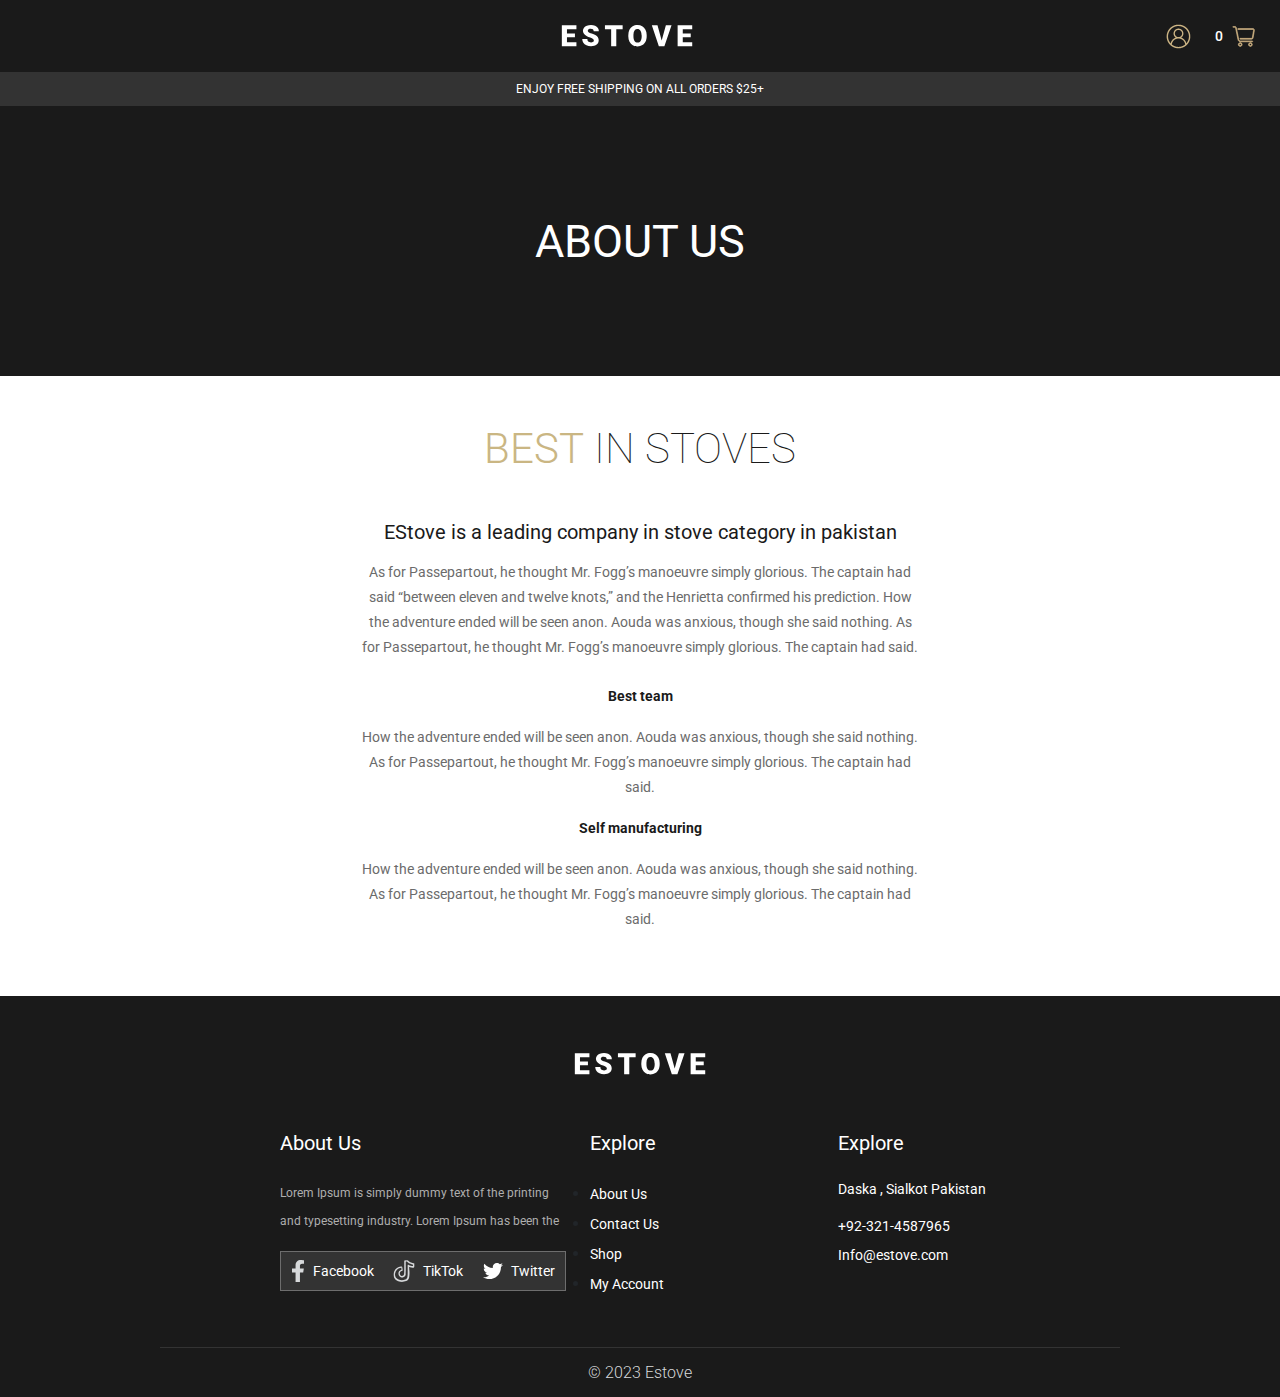
<file: about.html>
<!doctype html>
<html lang="en">
  <head>
    <meta charset="utf-8">
    <meta name="viewport" content="width=device-width, initial-scale=1">
    <link rel="icon" type="image/x-icon" href="./images/favicon.png" class=""/>
    <link href="./css/bootstrap.min.css" rel="stylesheet">
    <link href="./css/style.css" rel="stylesheet">
    <link href="./css/owl.carousel.min.css" rel="stylesheet">
    <title>Estove</title>
  </head>
  <body>
    <header class="header">
      <nav class="navbar navbar-expand-lg navbar-light px-3 py-3">
        <div class="w-100 text-start text-lg-center"><a class="navbar-brand d-block p-0 m-0" href="index.html"><img class="img-fluid" src="./images/logo.svg" alt="logo"/></a></div>
        <ul class="navbar-nav ms-auto">
          <li class="nav-item me-2"><a class="nav-link" aria-current="page" href="#!"><img class="img-fluid" src="./images/usericon.svg" alt="user"/></a></li>
          <li class="nav-item"><a class="nav-link" aria-current="page" data-bs-toggle="offcanvas" href="#offcanvasExample" role="button" aria-controls="offcanvasExample"><span class="me-2">0</span><img class="img-fluid" src="./images/carticon.svg" alt="carticon"/></a></li>
        </ul>
      </nav>
      <!--  -->
      <div id="carouselExampleControls" class="carousel slide" data-bs-ride="carousel">
        <div class="css-jeu3kb">ENJOY FREE SHIPPING ON ALL ORDERS $25+</div>
      </div>
    </header>
    <!--  -->
    <main>
      <!--  -->
      <section class="blackBg py-4 text-center d-flex align-items-center justify-content-center" style="min-height: 270px;"><h5 class="breadCrumbsTitle">About Us</h5></section>
      <!--  -->
      <section class="py-5">
        <div class="col-xl-9 col-lg-9 col-md-10 col-11 mx-auto">
          <div class="mainHeeading text-center mb-5">
            <h5 class="mb-2 text-uppercase"><span>BEST</span> IN STOVES</h5>
          </div>
          <!--  -->
          <div class="col-xl-7 col-lg-8 col-11 mx-auto">
            <div class="contentDetail text-center">
              <h6 class="mb-3">EStove is a leading company in stove category in pakistan</h6>
              <p class="mb-4">As for Passepartout, he thought Mr. Fogg’s manoeuvre simply glorious. The captain had said “between eleven and twelve knots,” and the Henrietta confirmed his prediction. How the adventure ended will be seen anon. Aouda was anxious, though she said nothing. As for Passepartout, he thought Mr. Fogg’s manoeuvre simply glorious. The captain had said.</p>
              <p class="blackText"><strong>Best team</strong></p>
              <p>How the adventure ended will be seen anon. Aouda was anxious, though she said nothing. As for Passepartout, he thought Mr. Fogg’s manoeuvre simply glorious. The captain had said.</p>
              <p class="blackText"><strong>Self manufacturing</strong></p>
              <p>How the adventure ended will be seen anon. Aouda was anxious, though she said nothing. As for Passepartout, he thought Mr. Fogg’s manoeuvre simply glorious. The captain had said.</p>
            </div>
          </div>
        </div>
      </section>
    </main>
    <!-- footer -->
    <footer class="footer pt-5">
      <div class="col-xl-9 col-lg-9 col-md-10 col-11 mx-auto">
        <div class="text-center mb-5"><a class="" href="index.html"><img class="img-fluid" src="./images/logo.svg" alt="logo"/></a></div>
        <!--  -->
        <div class="col-xxl-7 col-xl-9 col-lg-10 col-md-11 col-11 mx-auto mb-5">
          <div class="row">
            <div class="col-xl-5 col-lg-5 mb-4 mb-lg-0 text-center text-lg-start">
              <h5 class="footerTitle mb-4">About Us</h5>
              <p class="paragraphtext">Lorem Ipsum is simply dummy text of the printing and typesetting industry. Lorem Ipsum has been the</p>
              <ul class="list-unstyled socialLinks mt-3 mx-auto mx-lg-0">
                <li><a href="#" class="whiteText"><img class="img-fluid me-2" src="./images/facebook.svg" alt="icon"/> Facebook</a></li>
                <li><a href="#" class="whiteText"><img class="img-fluid me-2" src="./images/tiktok.svg" alt="icon"/> TikTok</a></li>
                <li><a href="#" class="whiteText"><img class="img-fluid me-2" src="./images/twitter.svg" alt="icon"/> Twitter</a></li>
              </ul>
            </div>
            <div class="col-xl-4 col-lg-4 col-6">
              <h5 class="footerTitle mb-4">Explore</h5>
              <ul class="bottomLinks">
                <li><a href="./about.html" class="">About Us</a></li>
                <li><a href="./contact.html" class="">Contact Us</a></li>
                <li><a href="#" class="">Shop</a></li>
                <li><a href="./my-account.html" class="">My Account</a></li>
              </ul>
            </div>
            <div class="col-xl-3 col-lg-3 col-6">
              <h5 class="footerTitle mb-4">Explore</h5>
              <p class="whiteText">Daska , Sialkot Pakistan</p>
              <a href="tel:" class="mb-2 d-block whiteText">+92-321-4587965</a>
              <a href="mailto:" class="whiteText d-block">Info@estove.com</a>
            </div>
          </div>
        </div>
        <!--  -->
        <div class="copyRight text-center mt-4">© 2023 Estove</div>
      </div>
    </footer>
    <!-- offcanvas -->
    <div class="offcanvas offcanvasCart offcanvas-end" tabindex="-1" id="offcanvasExample" aria-labelledby="offcanvasExampleLabel">
      <div class="offcanvas-header">
        <h5 class="offcanvas-title" id="offcanvasExampleLabel">MY CART</h5>
        <button type="button" class="btn-close text-reset" data-bs-dismiss="offcanvas" aria-label="Close"></button>
      </div>
      <div class="offcanvas-body">
        <p class="css-1a6g2op">TOO MUCH SAUCE, SAID NO ONE EVER.</p>
        <ul class="cartRopp">
          <li class="nav-items pb-3">
            <button type="button" class="removeButton btn p-0" style="background: transparent;"><img class="img-fluid" src="./images/crossicon.svg" alt="icon"/></button>
            <a href="#" class="itemsImage"><img class="img-fluid" src="./images/producticon.png" alt="icon"/></a>
            <div class="ms-3 w-100">
              <div class="d-flex align-items-end">
                <div class="quantity">
                  <div class="quantity_box">
                    <span class="increase quantity_up"><img class="img-fluid" src="./images/plusicon.svg" alt="icon"/></span>
                    <span class="decrease quantity_down"><img class="img-fluid" src="./images/minuicon.svg" alt="icon"/></span>
                    <input class="number quantity_input d-inline-block" type="text" name="qty" value="1">
                  </div>
                </div>
                <div class="price ms-auto">$50.00</div>
                <!--  -->
              </div>
            </div>
          </li>
        </ul>
      </div>
    </div>
    <!--  -->
    <script src="./js/theme_jquery-1.12.4.min.js"></script>
    <script src="./js/bootstrap.bundle.min.js"></script>
    <script src="./js/owl.carousel.min.js"></script>
    <script src="./js/theme_slider-custom.js"></script>
  </body>
</html>
</file>
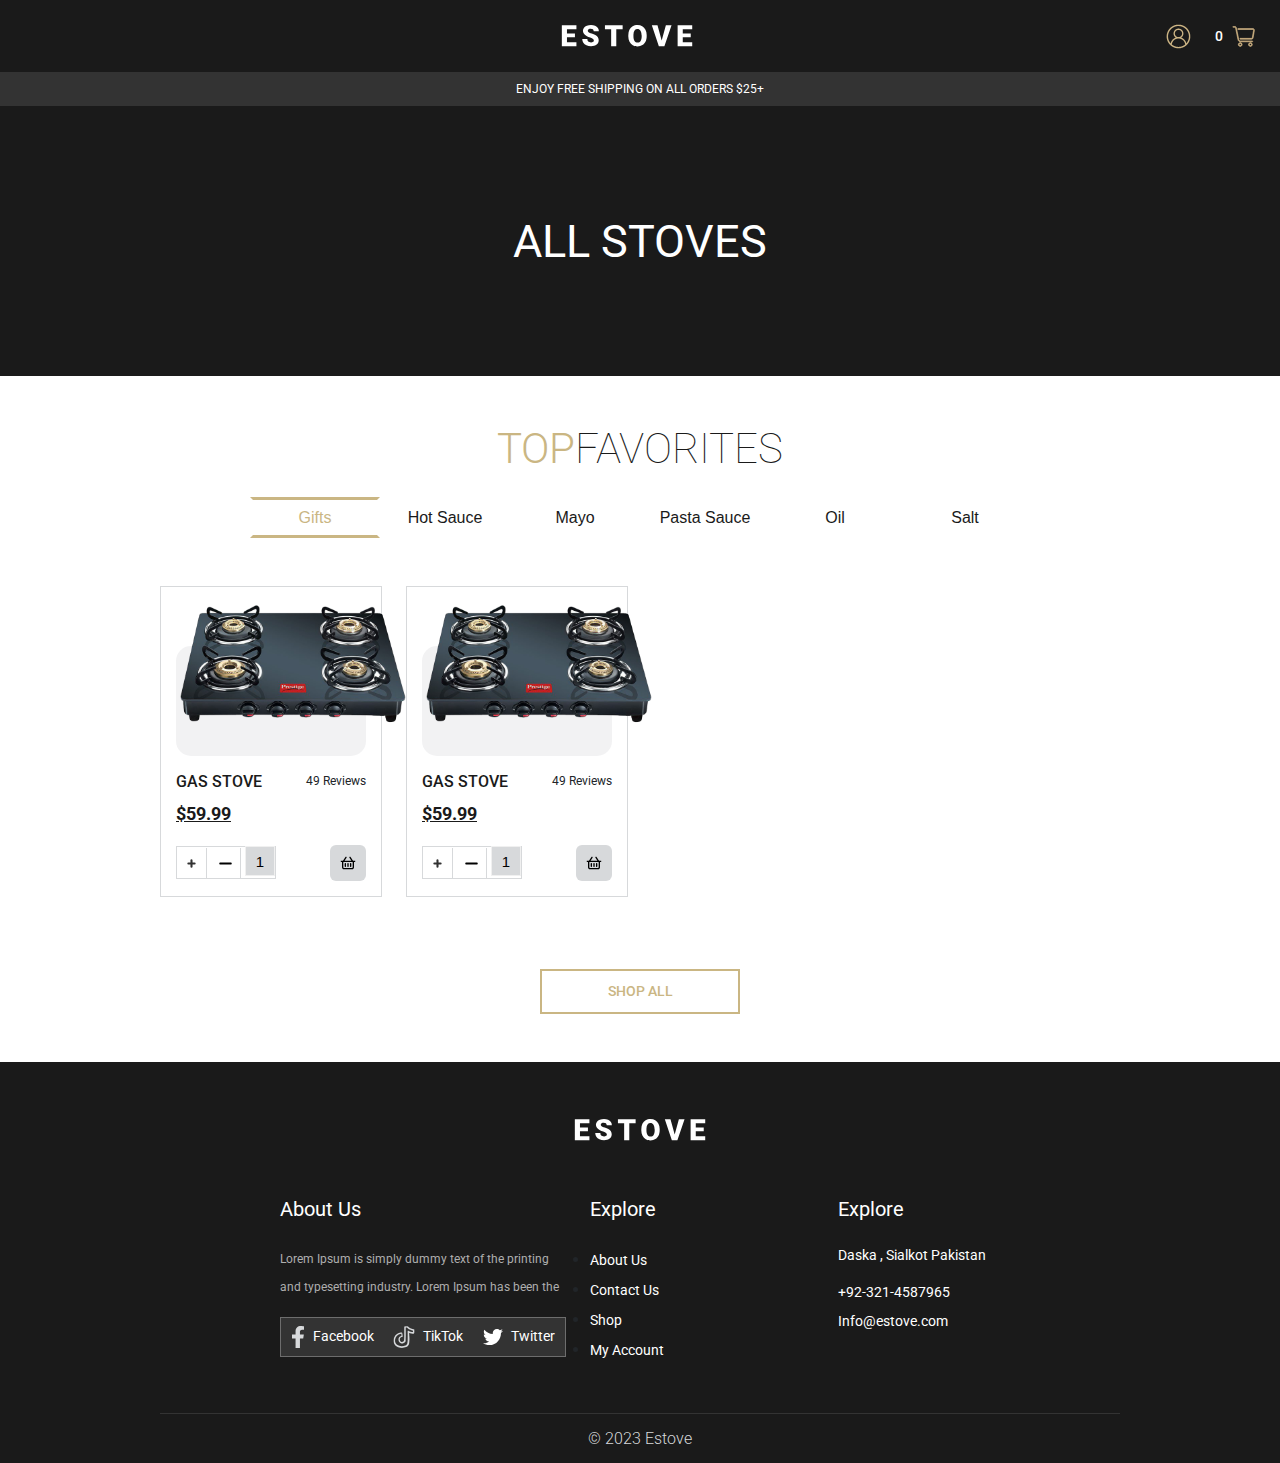
<file: all-products.html>
<!doctype html>
<html lang="en">
  <head>
    <meta charset="utf-8">
    <meta name="viewport" content="width=device-width, initial-scale=1">
    <link rel="icon" type="image/x-icon" href="./images/favicon.png" class=""/>
    <link href="./css/bootstrap.min.css" rel="stylesheet">
    <link href="./css/style.css" rel="stylesheet">
    <link href="./css/owl.carousel.min.css" rel="stylesheet">
    <title>Estove</title>
  </head>
  <body>
    <header class="header">
      <nav class="navbar navbar-expand-lg navbar-light px-3 py-3">
        <div class="w-100 text-start text-lg-center"><a class="navbar-brand d-block p-0 m-0" href="index.html"><img class="img-fluid" src="./images/logo.svg" alt="logo"/></a></div>
        <ul class="navbar-nav ms-auto">
          <li class="nav-item me-2"><a class="nav-link" aria-current="page" href="#!"><img class="img-fluid" src="./images/usericon.svg" alt="user"/></a></li>
          <li class="nav-item"><a class="nav-link" aria-current="page" data-bs-toggle="offcanvas" href="#offcanvasExample" role="button" aria-controls="offcanvasExample"><span class="me-2">0</span><img class="img-fluid" src="./images/carticon.svg" alt="carticon"/></a></li>
        </ul>
      </nav>
      <!--  -->
      <div id="carouselExampleControls" class="carousel slide" data-bs-ride="carousel">
        <div class="css-jeu3kb">ENJOY FREE SHIPPING ON ALL ORDERS $25+</div>
      </div>
    </header>
    <!--  -->
    <main>
      <!--  -->
      <section class="blackBg py-4 text-center d-flex align-items-center justify-content-center" style="min-height: 270px;"><h5 class="breadCrumbsTitle">All Stoves</h5></section>
      <!--  -->
      <section class="py-5">
        <div class="col-xl-9 col-lg-9 col-md-10 col-11 mx-auto mb-4">
          <div class="mainHeeading text-center"><h5><span>TOP</span>FAVORITES</h5></div>
        </div>
        <!--  -->
        <div class="col-xl-9 col-lg-9 col-md-10 col-11 mx-auto productRop">
          <ul class="nav nav-tabs favoriteTabs justify-content-center" id="myTab" role="tablist">
            <li class="nav-item" role="presentation">
              <button class="nav-link active" id="Gifts-tab" data-bs-toggle="tab" data-bs-target="#Gifts" type="button" role="tab" aria-controls="Gifts" aria-selected="true">Gifts</button>
            </li>
            <li class="nav-item" role="presentation">
              <button class="nav-link" id="HotSauce-tab" data-bs-toggle="tab" data-bs-target="#HotSauce" type="button" role="tab" aria-controls="HotSauce" aria-selected="false">Hot Sauce</button>
            </li>
            <li class="nav-item" role="presentation">
              <button class="nav-link" id="Mayo-tab" data-bs-toggle="tab" data-bs-target="#Mayo" type="button" role="tab" aria-controls="Mayo" aria-selected="false">Mayo</button>
            </li>
            <li class="nav-item" role="presentation">
              <button class="nav-link" id="PastaSauce-tab" data-bs-toggle="tab" data-bs-target="#PastaSauce" type="button" role="tab" aria-controls="PastaSauce" aria-selected="false">Pasta Sauce</button>
            </li>
            <li class="nav-item" role="presentation">
              <button class="nav-link" id="Oil-tab" data-bs-toggle="tab" data-bs-target="#Oil" type="button" role="tab" aria-controls="Oil" aria-selected="false">Oil</button>
            </li>
            <li class="nav-item" role="presentation">
              <button class="nav-link" id="Oil-tab" data-bs-toggle="tab" data-bs-target="#Salt" type="button" role="tab" aria-controls="Salt" aria-selected="false">Salt</button>
            </li>
          </ul>
          <!--  -->
          <div class="tab-content mt-5" id="myTabContent">
            <div class="tab-pane fade show active" id="Gifts" role="tabpanel" aria-labelledby="Gifts-tab">
              <div class="row">
                <div class="col-xl-3 col-lg-4 col-md-6 mb-4">
                    <div class="card">
                      <div class="mb-3 productImage text-center"><a href="./preview.html"><img class="img-fluid" src="./images/producticon.png" alt="icon"/></a></div>
                      <div class="card-body">
                        <div class="d-flex reviews mb-2 align-items-center justify-content-between">
                          <h6 class="title">gas stove</h6>
                          <p class="m-0">49 Reviews</p>
                        </div>
                        <!--  -->
                        <div class="price">$59.99</div>
                        <!--  -->
                        <div class="d-flex mt-3 align-items-center justify-content-between">
                          <div class="quantity">
                            <div class="quantity_box">
                              <span id="increase" class="quantity_up"><img class="img-fluid" src="./images/plusicon.svg" alt="icon"/></span>
                              <span id="decrease" class="quantity_down"><img class="img-fluid" src="./images/minuicon.svg" alt="icon"/></span>
                              <input id="number" class="quantity_input" type="text" name="qty" value="1">
                            </div>
                          </div>
                          <a href="#" class="cartBtn"><span class="me-2">Add To Bag</span><img class="img-fluid" src="./images/basketicon.svg" alt="icon"/></a>
                        </div>
                      </div>
                    </div>
                  </div>
                <!--  -->
                <div class="col-xl-3 col-lg-4 col-md-6 mb-4">
                    <div class="card">
                      <div class="mb-3 productImage text-center"><a href="./preview.html"><img class="img-fluid" src="./images/producticon.png" alt="icon"/></a></div>
                      <div class="card-body">
                        <div class="d-flex reviews mb-2 align-items-center justify-content-between">
                          <h6 class="title">gas stove</h6>
                          <p class="m-0">49 Reviews</p>
                        </div>
                        <!--  -->
                        <div class="price">$59.99</div>
                        <!--  -->
                        <div class="d-flex mt-3 align-items-center justify-content-between">
                          <div class="quantity">
                            <div class="quantity_box">
                              <span id="increase" class="quantity_up"><img class="img-fluid" src="./images/plusicon.svg" alt="icon"/></span>
                              <span id="decrease" class="quantity_down"><img class="img-fluid" src="./images/minuicon.svg" alt="icon"/></span>
                              <input id="number" class="quantity_input" type="text" name="qty" value="1">
                            </div>
                          </div>
                          <a href="#" class="cartBtn"><span class="me-2">Add To Bag</span><img class="img-fluid" src="./images/basketicon.svg" alt="icon"/></a>
                        </div>
                      </div>
                    </div>
                  </div>
                <!--  -->
              </div>
            </div>
            <!--  -->
            <div class="tab-pane fade" id="HotSauce" role="tabpanel" aria-labelledby="HotSauce-tab">
              <div class="row">
                <div class="col-xl-3 col-lg-4 col-md-6 mb-4">
                    <div class="card">
                      <div class="mb-3 productImage text-center"><a href="./preview.html"><img class="img-fluid" src="./images/producticon.png" alt="icon"/></a></div>
                      <div class="card-body">
                        <div class="d-flex reviews mb-2 align-items-center justify-content-between">
                          <h6 class="title">gas stove</h6>
                          <p class="m-0">49 Reviews</p>
                        </div>
                        <!--  -->
                        <div class="price">$59.99</div>
                        <!--  -->
                        <div class="d-flex mt-3 align-items-center justify-content-between">
                          <div class="quantity">
                            <div class="quantity_box">
                              <span id="increase" class="quantity_up"><img class="img-fluid" src="./images/plusicon.svg" alt="icon"/></span>
                              <span id="decrease" class="quantity_down"><img class="img-fluid" src="./images/minuicon.svg" alt="icon"/></span>
                              <input id="number" class="quantity_input" type="text" name="qty" value="1">
                            </div>
                          </div>
                          <a href="#" class="cartBtn"><span class="me-2">Add To Bag</span><img class="img-fluid" src="./images/basketicon.svg" alt="icon"/></a>
                        </div>
                      </div>
                    </div>
                  </div>
                <!--  -->
              </div>
            </div>
            <!--  -->
            <div class="tab-pane fade" id="Mayo" role="tabpanel" aria-labelledby="Mayo-tab">
              <div class="row">
                <div class="col-xl-3 col-lg-4 col-md-6 mb-4">
                    <div class="card">
                      <div class="mb-3 productImage text-center"><a href="./preview.html"><img class="img-fluid" src="./images/producticon.png" alt="icon"/></a></div>
                      <div class="card-body">
                        <div class="d-flex reviews mb-2 align-items-center justify-content-between">
                          <h6 class="title">gas stove</h6>
                          <p class="m-0">49 Reviews</p>
                        </div>
                        <!--  -->
                        <div class="price">$59.99</div>
                        <!--  -->
                        <div class="d-flex mt-3 align-items-center justify-content-between">
                          <div class="quantity">
                            <div class="quantity_box">
                              <span id="increase" class="quantity_up"><img class="img-fluid" src="./images/plusicon.svg" alt="icon"/></span>
                              <span id="decrease" class="quantity_down"><img class="img-fluid" src="./images/minuicon.svg" alt="icon"/></span>
                              <input id="number" class="quantity_input" type="text" name="qty" value="1">
                            </div>
                          </div>
                          <a href="#" class="cartBtn"><span class="me-2">Add To Bag</span><img class="img-fluid" src="./images/basketicon.svg" alt="icon"/></a>
                        </div>
                      </div>
                    </div>
                  </div>
                <!--  -->
                <div class="col-xl-3 col-lg-4 col-md-6 mb-4">
                    <div class="card">
                      <div class="mb-3 productImage text-center"><a href="./preview.html"><img class="img-fluid" src="./images/producticon.png" alt="icon"/></a></div>
                      <div class="card-body">
                        <div class="d-flex reviews mb-2 align-items-center justify-content-between">
                          <h6 class="title">gas stove</h6>
                          <p class="m-0">49 Reviews</p>
                        </div>
                        <!--  -->
                        <div class="price">$59.99</div>
                        <!--  -->
                        <div class="d-flex mt-3 align-items-center justify-content-between">
                          <div class="quantity">
                            <div class="quantity_box">
                              <span id="increase" class="quantity_up"><img class="img-fluid" src="./images/plusicon.svg" alt="icon"/></span>
                              <span id="decrease" class="quantity_down"><img class="img-fluid" src="./images/minuicon.svg" alt="icon"/></span>
                              <input id="number" class="quantity_input" type="text" name="qty" value="1">
                            </div>
                          </div>
                          <a href="#" class="cartBtn"><span class="me-2">Add To Bag</span><img class="img-fluid" src="./images/basketicon.svg" alt="icon"/></a>
                        </div>
                      </div>
                    </div>
                  </div>
                <!--  -->
              </div>
            </div>
            <!--  -->
            <div class="tab-pane fade" id="PastaSauce" role="tabpanel" aria-labelledby="PastaSauce-tab">
              <div class="row">
                <div class="col-xl-3 col-lg-4 col-md-6 mb-4">
                    <div class="card">
                      <div class="mb-3 productImage text-center"><a href="./preview.html"><img class="img-fluid" src="./images/producticon.png" alt="icon"/></a></div>
                      <div class="card-body">
                        <div class="d-flex reviews mb-2 align-items-center justify-content-between">
                          <h6 class="title">gas stove</h6>
                          <p class="m-0">49 Reviews</p>
                        </div>
                        <!--  -->
                        <div class="price">$59.99</div>
                        <!--  -->
                        <div class="d-flex mt-3 align-items-center justify-content-between">
                          <div class="quantity">
                            <div class="quantity_box">
                              <span id="increase" class="quantity_up"><img class="img-fluid" src="./images/plusicon.svg" alt="icon"/></span>
                              <span id="decrease" class="quantity_down"><img class="img-fluid" src="./images/minuicon.svg" alt="icon"/></span>
                              <input id="number" class="quantity_input" type="text" name="qty" value="1">
                            </div>
                          </div>
                          <a href="#" class="cartBtn"><span class="me-2">Add To Bag</span><img class="img-fluid" src="./images/basketicon.svg" alt="icon"/></a>
                        </div>
                      </div>
                    </div>
                  </div>
                <!--  -->
              </div>
            </div>
            <!--  -->
            <div class="tab-pane fade" id="Oil" role="tabpanel" aria-labelledby="Oil-tab">
              <div class="row">
                <div class="col-xl-3 col-lg-4 col-md-6 mb-4">
                    <div class="card">
                      <div class="mb-3 productImage text-center"><a href="./preview.html"><img class="img-fluid" src="./images/producticon.png" alt="icon"/></a></div>
                      <div class="card-body">
                        <div class="d-flex reviews mb-2 align-items-center justify-content-between">
                          <h6 class="title">gas stove</h6>
                          <p class="m-0">49 Reviews</p>
                        </div>
                        <!--  -->
                        <div class="price">$59.99</div>
                        <!--  -->
                        <div class="d-flex mt-3 align-items-center justify-content-between">
                          <div class="quantity">
                            <div class="quantity_box">
                              <span id="increase" class="quantity_up"><img class="img-fluid" src="./images/plusicon.svg" alt="icon"/></span>
                              <span id="decrease" class="quantity_down"><img class="img-fluid" src="./images/minuicon.svg" alt="icon"/></span>
                              <input id="number" class="quantity_input" type="text" name="qty" value="1">
                            </div>
                          </div>
                          <a href="#" class="cartBtn"><span class="me-2">Add To Bag</span><img class="img-fluid" src="./images/basketicon.svg" alt="icon"/></a>
                        </div>
                      </div>
                    </div>
                  </div>
                <!--  -->
                <div class="col-xl-3 col-lg-4 col-md-6 mb-4">
                    <div class="card">
                      <div class="mb-3 productImage text-center"><a href="./preview.html"><img class="img-fluid" src="./images/producticon.png" alt="icon"/></a></div>
                      <div class="card-body">
                        <div class="d-flex reviews mb-2 align-items-center justify-content-between">
                          <h6 class="title">gas stove</h6>
                          <p class="m-0">49 Reviews</p>
                        </div>
                        <!--  -->
                        <div class="price">$59.99</div>
                        <!--  -->
                        <div class="d-flex mt-3 align-items-center justify-content-between">
                          <div class="quantity">
                            <div class="quantity_box">
                              <span id="increase" class="quantity_up"><img class="img-fluid" src="./images/plusicon.svg" alt="icon"/></span>
                              <span id="decrease" class="quantity_down"><img class="img-fluid" src="./images/minuicon.svg" alt="icon"/></span>
                              <input id="number" class="quantity_input" type="text" name="qty" value="1">
                            </div>
                          </div>
                          <a href="#" class="cartBtn"><span class="me-2">Add To Bag</span><img class="img-fluid" src="./images/basketicon.svg" alt="icon"/></a>
                        </div>
                      </div>
                    </div>
                  </div>
                <!--  -->
              </div>
            </div>
            <!--  -->
            <div class="tab-pane fade" id="Salt" role="tabpanel" aria-labelledby="Salt-tab">
              <div class="row">
                <div class="col-xl-3 col-lg-4 col-md-6 mb-4">
                    <div class="card">
                      <div class="mb-3 productImage text-center"><a href="./preview.html"><img class="img-fluid" src="./images/producticon.png" alt="icon"/></a></div>
                      <div class="card-body">
                        <div class="d-flex reviews mb-2 align-items-center justify-content-between">
                          <h6 class="title">gas stove</h6>
                          <p class="m-0">49 Reviews</p>
                        </div>
                        <!--  -->
                        <div class="price">$59.99</div>
                        <!--  -->
                        <div class="d-flex mt-3 align-items-center justify-content-between">
                          <div class="quantity">
                            <div class="quantity_box">
                              <span id="increase" class="quantity_up"><img class="img-fluid" src="./images/plusicon.svg" alt="icon"/></span>
                              <span id="decrease" class="quantity_down"><img class="img-fluid" src="./images/minuicon.svg" alt="icon"/></span>
                              <input id="number" class="quantity_input" type="text" name="qty" value="1">
                            </div>
                          </div>
                          <a href="#" class="cartBtn"><span class="me-2">Add To Bag</span><img class="img-fluid" src="./images/basketicon.svg" alt="icon"/></a>
                        </div>
                      </div>
                    </div>
                  </div>
                <!--  -->
              </div>
            </div>
            <!--  -->
          </div>
          <!--  -->
          <div class="text-center mt-5"><a class="btn btnBorder" href="#">Shop All</a></div>
        </div>
      </section>
    </main>
    <!-- footer -->
    <footer class="footer pt-5">
      <div class="col-xl-9 col-lg-9 col-md-10 col-11 mx-auto">
        <div class="text-center mb-5"><a class="" href="index.html"><img class="img-fluid" src="./images/logo.svg" alt="logo"/></a></div>
        <!--  -->
        <div class="col-xxl-7 col-xl-9 col-lg-10 col-md-11 col-11 mx-auto mb-5">
          <div class="row">
            <div class="col-xl-5 col-lg-5 mb-4 mb-lg-0 text-center text-lg-start">
              <h5 class="footerTitle mb-4">About Us</h5>
              <p class="paragraphtext">Lorem Ipsum is simply dummy text of the printing and typesetting industry. Lorem Ipsum has been the</p>
              <ul class="list-unstyled socialLinks mt-3 mx-auto mx-lg-0">
                <li><a href="#" class="whiteText"><img class="img-fluid me-2" src="./images/facebook.svg" alt="icon"/> Facebook</a></li>
                <li><a href="#" class="whiteText"><img class="img-fluid me-2" src="./images/tiktok.svg" alt="icon"/> TikTok</a></li>
                <li><a href="#" class="whiteText"><img class="img-fluid me-2" src="./images/twitter.svg" alt="icon"/> Twitter</a></li>
              </ul>
            </div>
            <div class="col-xl-4 col-lg-4 col-6">
              <h5 class="footerTitle mb-4">Explore</h5>
              <ul class="bottomLinks">
                <li><a href="./about.html" class="">About Us</a></li>
                <li><a href="./contact.html" class="">Contact Us</a></li>
                <li><a href="#" class="">Shop</a></li>
                <li><a href="./my-account.html" class="">My Account</a></li>
              </ul>
            </div>
            <div class="col-xl-3 col-lg-3 col-6">
              <h5 class="footerTitle mb-4">Explore</h5>
              <p class="whiteText">Daska , Sialkot Pakistan</p>
              <a href="tel:" class="mb-2 d-block whiteText">+92-321-4587965</a>
              <a href="mailto:" class="whiteText d-block">Info@estove.com</a>
            </div>
          </div>
        </div>
        <!--  -->
        <div class="copyRight text-center mt-4">© 2023 Estove</div>
      </div>
    </footer>
    <!-- offcanvas -->
    <div class="offcanvas offcanvasCart offcanvas-end" tabindex="-1" id="offcanvasExample" aria-labelledby="offcanvasExampleLabel">
      <div class="offcanvas-header">
        <h5 class="offcanvas-title" id="offcanvasExampleLabel">MY CART</h5>
        <button type="button" class="btn-close text-reset" data-bs-dismiss="offcanvas" aria-label="Close"></button>
      </div>
      <div class="offcanvas-body">
        <p class="css-1a6g2op">TOO MUCH SAUCE, SAID NO ONE EVER.</p>
        <ul class="cartRopp">
          <li class="nav-items pb-3">
            <button type="button" class="removeButton btn p-0" style="background: transparent;"><img class="img-fluid" src="./images/crossicon.svg" alt="icon"/></button>
            <a href="#" class="itemsImage"><img class="img-fluid" src="./images/producticon.png" alt="icon"/></a>
            <div class="ms-3 w-100">
              <div class="d-flex align-items-end">
                <div class="quantity">
                  <div class="quantity_box">
                    <span class="increase quantity_up"><img class="img-fluid" src="./images/plusicon.svg" alt="icon"/></span>
                    <span class="decrease quantity_down"><img class="img-fluid" src="./images/minuicon.svg" alt="icon"/></span>
                    <input class="number quantity_input d-inline-block" type="text" name="qty" value="1">
                  </div>
                </div>
                <div class="price ms-auto">$50.00</div>
                <!--  -->
              </div>
            </div>
          </li>
        </ul>
      </div>
    </div>
    <!--  -->
    <script src="./js/theme_jquery-1.12.4.min.js"></script>
    <script src="./js/bootstrap.bundle.min.js"></script>
    <script src="./js/owl.carousel.min.js"></script>
    <script src="./js/theme_slider-custom.js"></script>
  </body>
</html>
</file>
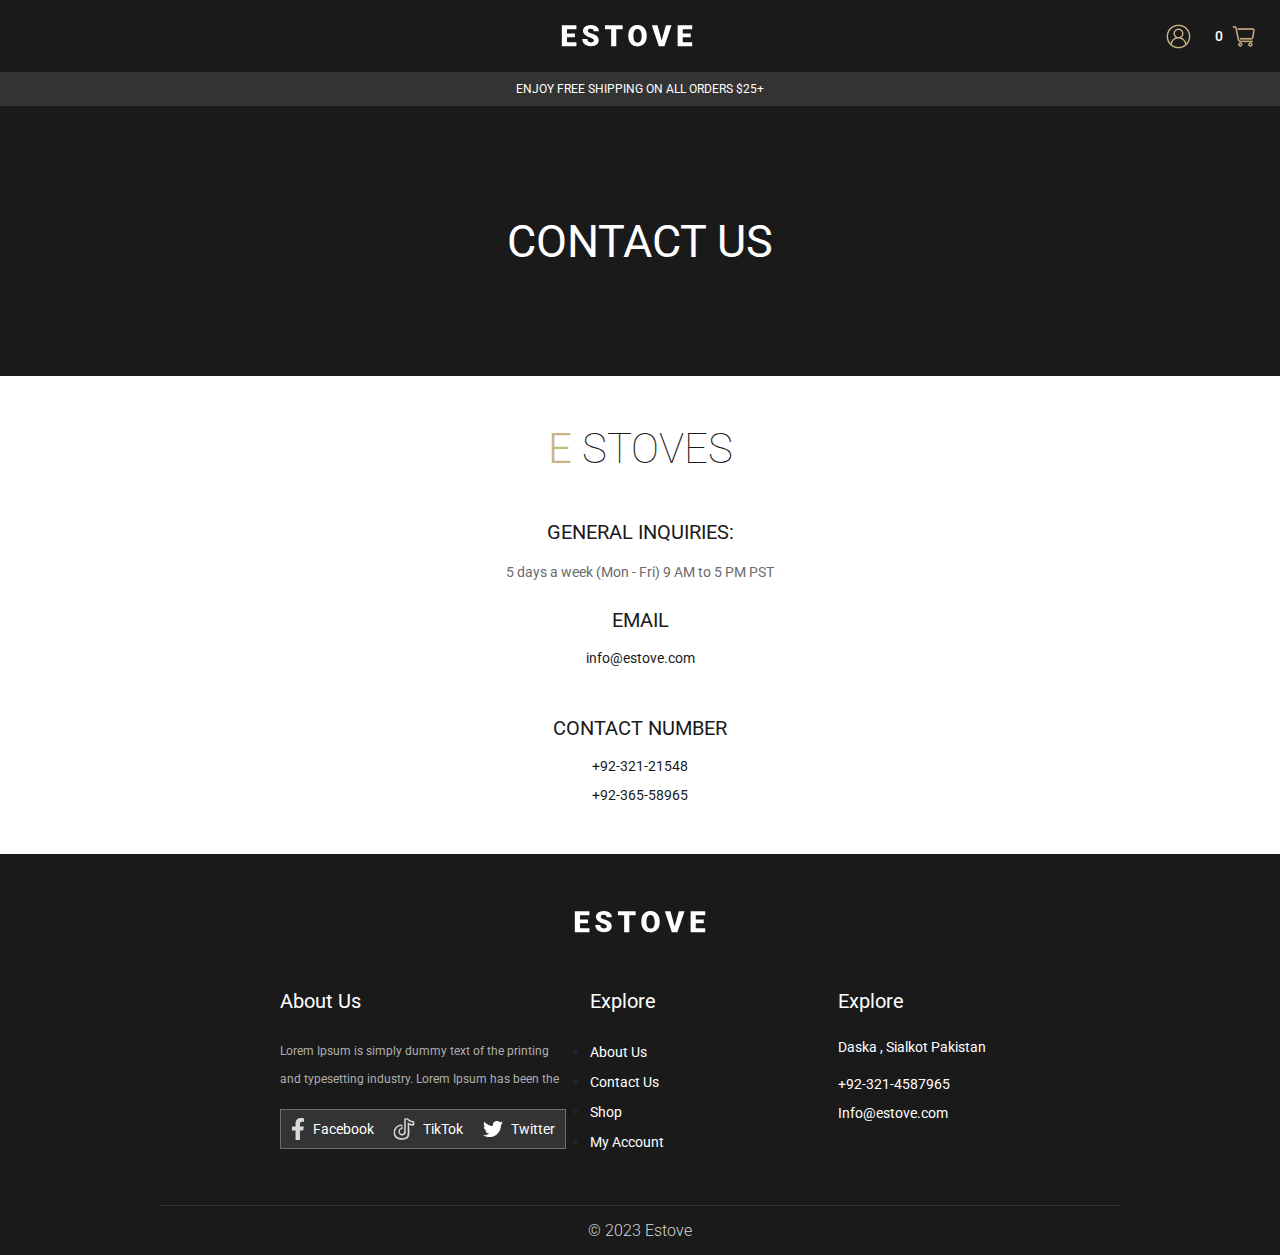
<file: contact.html>
<!doctype html>
<html lang="en">
  <head>
    <meta charset="utf-8">
    <meta name="viewport" content="width=device-width, initial-scale=1">
    <link rel="icon" type="image/x-icon" href="./images/favicon.png" class=""/>
    <link href="./css/bootstrap.min.css" rel="stylesheet">
    <link href="./css/style.css" rel="stylesheet">
    <link href="./css/owl.carousel.min.css" rel="stylesheet">
    <title>Estove</title>
  </head>
  <body>
    <header class="header">
      <nav class="navbar navbar-expand-lg navbar-light px-3 py-3">
        <div class="w-100 text-start text-lg-center"><a class="navbar-brand d-block p-0 m-0" href="index.html"><img class="img-fluid" src="./images/logo.svg" alt="logo"/></a></div>
        <ul class="navbar-nav ms-auto">
          <li class="nav-item me-2"><a class="nav-link" aria-current="page" href="#!"><img class="img-fluid" src="./images/usericon.svg" alt="user"/></a></li>
          <li class="nav-item"><a class="nav-link" aria-current="page" data-bs-toggle="offcanvas" href="#offcanvasExample" role="button" aria-controls="offcanvasExample"><span class="me-2">0</span><img class="img-fluid" src="./images/carticon.svg" alt="carticon"/></a></li>
        </ul>
      </nav>
      <!--  -->
      <div id="carouselExampleControls" class="carousel slide" data-bs-ride="carousel">
        <div class="css-jeu3kb">ENJOY FREE SHIPPING ON ALL ORDERS $25+</div>
      </div>
    </header>
    <!--  -->
    <main>
      <!--  -->
      <section class="blackBg py-4 text-center d-flex align-items-center justify-content-center" style="min-height: 270px;"><h5 class="breadCrumbsTitle">Contact Us</h5></section>
      <!--  -->
      <section class="py-5">
        <div class="col-xl-9 col-lg-9 col-md-10 col-11 mx-auto">
          <div class="mainHeeading text-center mb-5">
            <h5 class="mb-2 text-uppercase"><span>E</span> STOVES</h5>
          </div>
          <!--  -->
          <div class="col-xl-7 col-lg-8 col-11 mx-auto">
            <div class="contentDetail text-center">
              <h6 class="mb-3 text-uppercase">GENERAL INQUIRIES:</h6>
              <p class="mb-4">5 days a week (Mon - Fri) 9 AM to 5 PM PST</p>
              <h6 class="mb-3 text-uppercase">Email</h6>
              <a href="mailto:" class="blackText mb-5 d-block">info@estove.com</a>
              <h6 class="mb-3 text-uppercase">CONTACT NUMBER</h6>
              <a href="tel:" class="blackText mb-2 d-block">+92-321-21548</a>
              <a href="tel:" class="blackText d-block">+92-365-58965</a>
            </div>
          </div>
          <!--  -->
        </div>
      </section>
    </main>
    <!-- footer -->
    <footer class="footer pt-5">
      <div class="col-xl-9 col-lg-9 col-md-10 col-11 mx-auto">
        <div class="text-center mb-5"><a class="" href="index.html"><img class="img-fluid" src="./images/logo.svg" alt="logo"/></a></div>
        <!--  -->
        <div class="col-xxl-7 col-xl-9 col-lg-10 col-md-11 col-11 mx-auto mb-5">
          <div class="row">
            <div class="col-xl-5 col-lg-5 mb-4 mb-lg-0 text-center text-lg-start">
              <h5 class="footerTitle mb-4">About Us</h5>
              <p class="paragraphtext">Lorem Ipsum is simply dummy text of the printing and typesetting industry. Lorem Ipsum has been the</p>
              <ul class="list-unstyled socialLinks mt-3 mx-auto mx-lg-0">
                <li><a href="#" class="whiteText"><img class="img-fluid me-2" src="./images/facebook.svg" alt="icon"/> Facebook</a></li>
                <li><a href="#" class="whiteText"><img class="img-fluid me-2" src="./images/tiktok.svg" alt="icon"/> TikTok</a></li>
                <li><a href="#" class="whiteText"><img class="img-fluid me-2" src="./images/twitter.svg" alt="icon"/> Twitter</a></li>
              </ul>
            </div>
            <div class="col-xl-4 col-lg-4 col-6">
              <h5 class="footerTitle mb-4">Explore</h5>
              <ul class="bottomLinks">
                <li><a href="./about.html" class="">About Us</a></li>
                <li><a href="./contact.html" class="">Contact Us</a></li>
                <li><a href="#" class="">Shop</a></li>
                <li><a href="./my-account.html" class="">My Account</a></li>
              </ul>
            </div>
            <div class="col-xl-3 col-lg-3 col-6">
              <h5 class="footerTitle mb-4">Explore</h5>
              <p class="whiteText">Daska , Sialkot Pakistan</p>
              <a href="tel:" class="mb-2 d-block whiteText">+92-321-4587965</a>
              <a href="mailto:" class="whiteText d-block">Info@estove.com</a>
            </div>
          </div>
        </div>
        <!--  -->
        <div class="copyRight text-center mt-4">© 2023 Estove</div>
      </div>
    </footer>
    <!-- offcanvas -->
    <div class="offcanvas offcanvasCart offcanvas-end" tabindex="-1" id="offcanvasExample" aria-labelledby="offcanvasExampleLabel">
      <div class="offcanvas-header">
        <h5 class="offcanvas-title" id="offcanvasExampleLabel">MY CART</h5>
        <button type="button" class="btn-close text-reset" data-bs-dismiss="offcanvas" aria-label="Close"></button>
      </div>
      <div class="offcanvas-body">
        <p class="css-1a6g2op">TOO MUCH SAUCE, SAID NO ONE EVER.</p>
        <ul class="cartRopp">
          <li class="nav-items pb-3">
            <button type="button" class="removeButton btn p-0" style="background: transparent;"><img class="img-fluid" src="./images/crossicon.svg" alt="icon"/></button>
            <a href="#" class="itemsImage"><img class="img-fluid" src="./images/producticon.png" alt="icon"/></a>
            <div class="ms-3 w-100">
              <div class="d-flex align-items-end">
                <div class="quantity">
                  <div class="quantity_box">
                    <span class="increase quantity_up"><img class="img-fluid" src="./images/plusicon.svg" alt="icon"/></span>
                    <span class="decrease quantity_down"><img class="img-fluid" src="./images/minuicon.svg" alt="icon"/></span>
                    <input class="number quantity_input d-inline-block" type="text" name="qty" value="1">
                  </div>
                </div>
                <div class="price ms-auto">$50.00</div>
                <!--  -->
              </div>
            </div>
          </li>
        </ul>
      </div>
    </div>
    <!--  -->
    <script src="./js/theme_jquery-1.12.4.min.js"></script>
    <script src="./js/bootstrap.bundle.min.js"></script>
    <script src="./js/owl.carousel.min.js"></script>
    <script src="./js/theme_slider-custom.js"></script>
  </body>
</html>
</file>
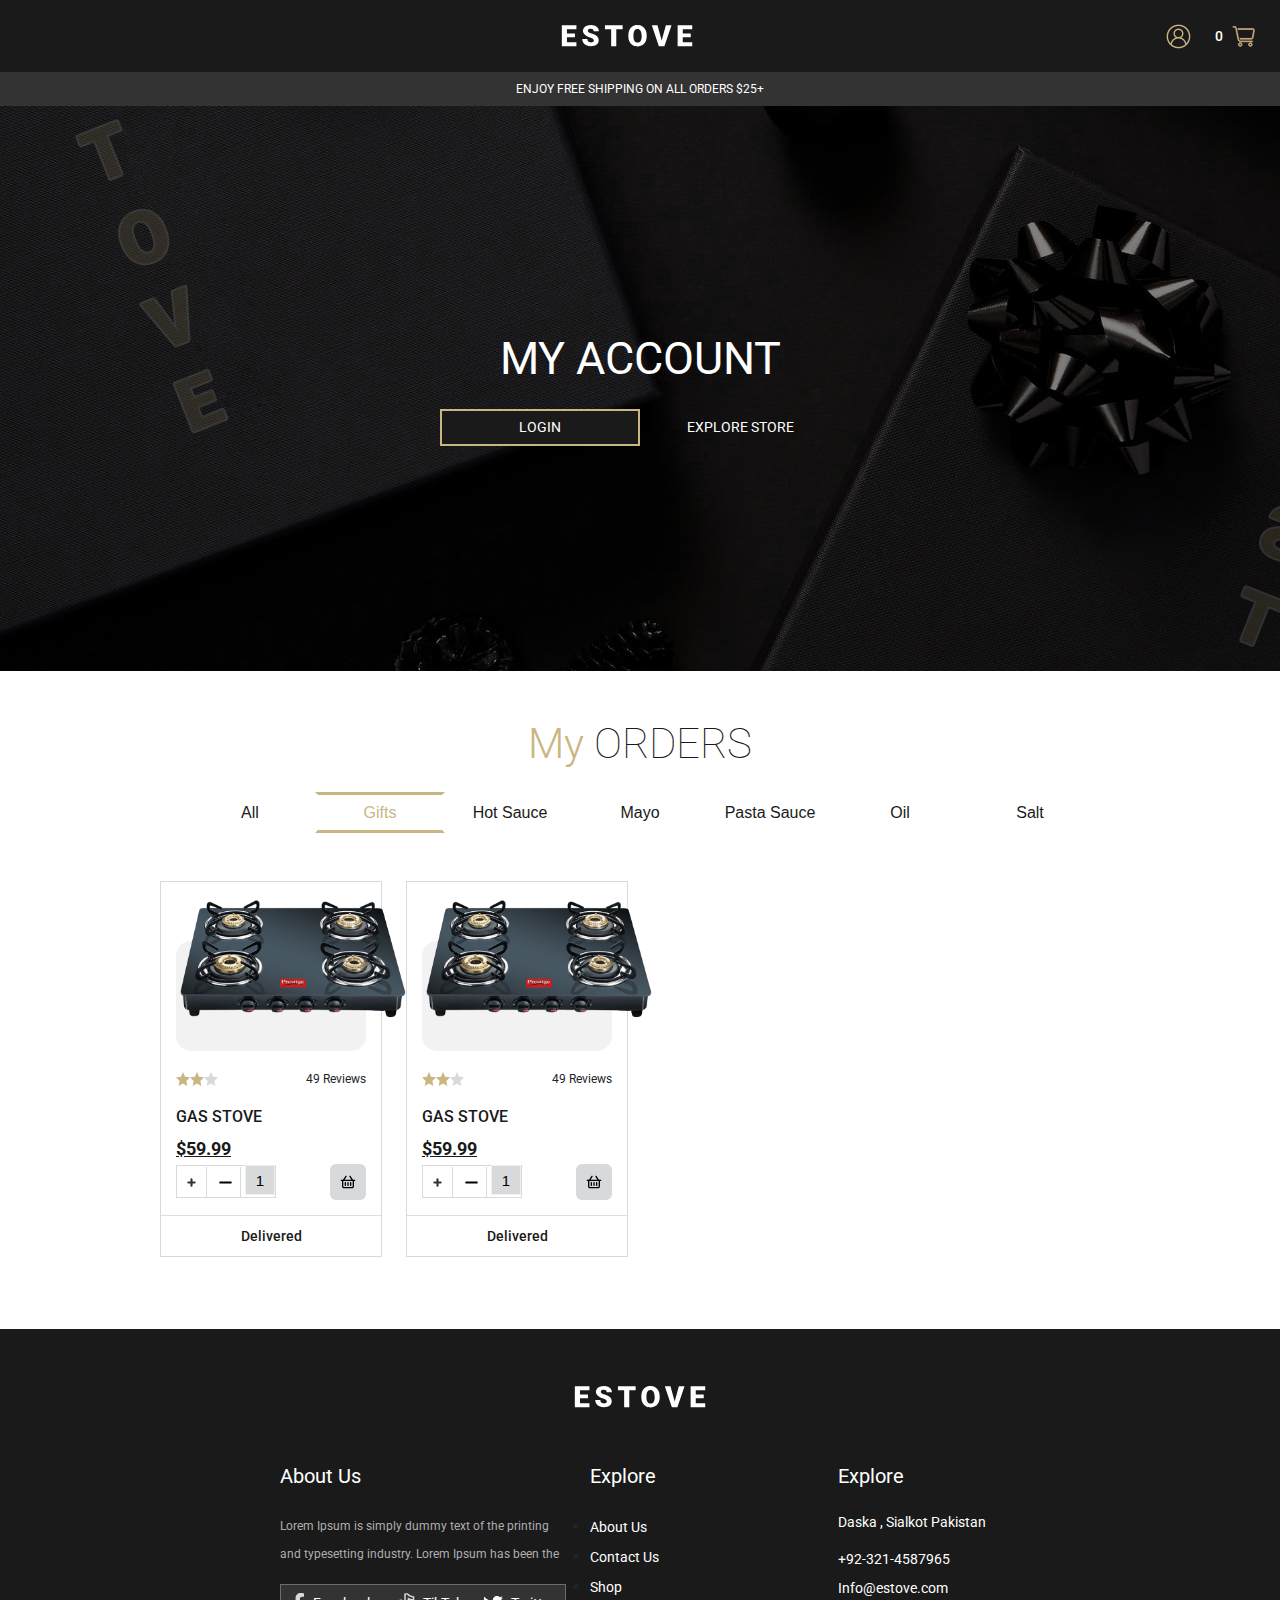
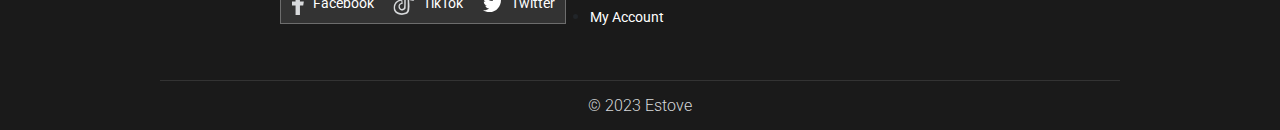
<file: my-account.html>
<!doctype html>
<html lang="en">
  <head>
    <meta charset="utf-8">
    <meta name="viewport" content="width=device-width, initial-scale=1">
    <link rel="icon" type="image/x-icon" href="./images/favicon.png" class=""/>
    <link href="./css/bootstrap.min.css" rel="stylesheet">
    <link href="./css/style.css" rel="stylesheet">
    <link href="./css/owl.carousel.min.css" rel="stylesheet">
    <title>Estove</title>
  </head>
  <body>
    <header class="header">
      <nav class="navbar navbar-expand-lg navbar-light px-3 py-3">
        <div class="w-100 text-start text-lg-center"><a class="navbar-brand d-block p-0 m-0" href="index.html"><img class="img-fluid" src="./images/logo.svg" alt="logo"/></a></div>
        <ul class="navbar-nav ms-auto">
          <li class="nav-item me-2"><a class="nav-link" aria-current="page" href="#!"><img class="img-fluid" src="./images/usericon.svg" alt="user"/></a></li>
          <li class="nav-item"><a class="nav-link" aria-current="page" data-bs-toggle="offcanvas" href="#offcanvasExample" role="button" aria-controls="offcanvasExample"><span class="me-2">0</span><img class="img-fluid" src="./images/carticon.svg" alt="carticon"/></a></li>
        </ul>
      </nav>
      <!--  -->
      <div id="carouselExampleControls" class="carousel slide" data-bs-ride="carousel">
        <div class="css-jeu3kb">ENJOY FREE SHIPPING ON ALL ORDERS $25+</div>
      </div>
    </header>
    <!--  -->
    <main>
      <!--  -->
      <section class="blackBg bannerBack py-4 text-center d-flex align-items-center justify-content-center" style="min-height: 565px;">
        <div class="" style="z-index: 1;">
          <h5 class="mb-4 breadCrumbsTitle">My Account</h5>
          <div class="d-flex align-items-center justify-content-center">
            <a class="btn btnAll" href="./login.html">Login</a>
            <a class="btn btnsimple" href="#">Explore Store</a>
          </div>
        </div>
      </section>
      <!--  -->
      <!--  -->
      <section class="py-5">
        <div class="col-xl-9 col-lg-9 col-md-10 col-11 mx-auto mb-4">
          <div class="mainHeeading text-center"><h5><span>My</span> ORDERS</h5></div>
        </div>
        <!--  -->
        <div class="col-xl-9 col-lg-9 col-md-10 col-11 mx-auto productRop">
          <ul class="nav nav-tabs favoriteTabs justify-content-center" id="myTab" role="tablist">
            <li class="nav-item" role="presentation">
              <button class="nav-link" id="All-tab" data-bs-toggle="tab" data-bs-target="#All" type="button" role="tab" aria-controls="All" aria-selected="true">All</button>
            </li>
            <li class="nav-item" role="presentation">
              <button class="nav-link active" id="Gifts-tab" data-bs-toggle="tab" data-bs-target="#Gifts" type="button" role="tab" aria-controls="Gifts" aria-selected="true">Gifts</button>
            </li>
            <li class="nav-item" role="presentation">
              <button class="nav-link" id="HotSauce-tab" data-bs-toggle="tab" data-bs-target="#HotSauce" type="button" role="tab" aria-controls="HotSauce" aria-selected="false">Hot Sauce</button>
            </li>
            <li class="nav-item" role="presentation">
              <button class="nav-link" id="Mayo-tab" data-bs-toggle="tab" data-bs-target="#Mayo" type="button" role="tab" aria-controls="Mayo" aria-selected="false">Mayo</button>
            </li>
            <li class="nav-item" role="presentation">
              <button class="nav-link" id="PastaSauce-tab" data-bs-toggle="tab" data-bs-target="#PastaSauce" type="button" role="tab" aria-controls="PastaSauce" aria-selected="false">Pasta Sauce</button>
            </li>
            <li class="nav-item" role="presentation">
              <button class="nav-link" id="Oil-tab" data-bs-toggle="tab" data-bs-target="#Oil" type="button" role="tab" aria-controls="Oil" aria-selected="false">Oil</button>
            </li>
            <li class="nav-item" role="presentation">
              <button class="nav-link" id="Oil-tab" data-bs-toggle="tab" data-bs-target="#Salt" type="button" role="tab" aria-controls="Salt" aria-selected="false">Salt</button>
            </li>
          </ul>
          <!--  -->
          <div class="tab-content mt-5" id="myTabContent">
            <div class="tab-pane fade show" id="All" role="tabpanel" aria-labelledby="All-tab">
              <div class="row">
                <div class="col-xl-3 col-lg-4 col-md-6 mb-4">
                  <div class="card">
                    <div class="mb-3 productImage text-center"><a href="./all-products.html"><img class="img-fluid" src="./images/producticon.png" alt="icon"/></a></div>
                    <div class="card-body">
                      <div class="d-flex reviews mb-3 align-items-center justify-content-between">
                        <ul class="list-unstyled d-flex align-items-center">
                          <li><img class="img-fluid" src="./images/stariconFull.svg" alt="icon"/></li>
                          <li><img class="img-fluid" src="./images/stariconFull.svg" alt="icon"/></li>
                          <li><img class="img-fluid" src="./images/stariconlite.svg" alt="icon"/></li>
                        </ul>
                        <p class="m-0">49 Reviews</p>
                      </div>
                      <!--  -->
                      <h6 class="title mb-2">gas stove</h6>
                      <div class="price">$59.99</div>
                      <!--  -->
                      <div class="d-flex align-items-center justify-content-between">
                        <div class="quantity">
                          <div class="quantity_box">
                            <span class="increase quantity_up"><img class="img-fluid" src="./images/plusicon.svg" alt="icon"/></span>
                            <span class="decrease quantity_down"><img class="img-fluid" src="./images/minuicon.svg" alt="icon"/></span>
                            <input class="number quantity_input" type="text" name="qty" value="1">
                          </div>
                        </div>
                        <a data-bs-toggle="offcanvas" href="#offcanvasExample" role="button" aria-controls="offcanvasExample" class="cartBtn"><span class="me-2">Add To Bag</span><img class="img-fluid" src="./images/basketicon.svg" alt="icon"/></a>
                      </div>
                    </div>
                    <!--  -->
                    <div class="card-footer text-center"><a href="#" class="blackText" style="font-weight: 500;">Delivered</a></div>
                  </div>
                </div>
                <!--  -->
                <div class="col-xl-3 col-lg-4 col-md-6 mb-4">
                  <div class="card">
                    <div class="mb-3 productImage text-center"><a href="./all-products.html"><img class="img-fluid" src="./images/producticon.png" alt="icon"/></a></div>
                    <div class="card-body">
                      <div class="d-flex reviews mb-3 align-items-center justify-content-between">
                        <ul class="list-unstyled d-flex align-items-center">
                          <li><img class="img-fluid" src="./images/stariconFull.svg" alt="icon"/></li>
                          <li><img class="img-fluid" src="./images/stariconFull.svg" alt="icon"/></li>
                          <li><img class="img-fluid" src="./images/stariconlite.svg" alt="icon"/></li>
                        </ul>
                        <p class="m-0">49 Reviews</p>
                      </div>
                      <!--  -->
                      <h6 class="title mb-2">gas stove</h6>
                      <div class="price">$59.99</div>
                      <!--  -->
                      <div class="d-flex align-items-center justify-content-between">
                        <div class="quantity">
                          <div class="quantity_box">
                            <span class="increase quantity_up"><img class="img-fluid" src="./images/plusicon.svg" alt="icon"/></span>
                            <span class="decrease quantity_down"><img class="img-fluid" src="./images/minuicon.svg" alt="icon"/></span>
                            <input class="number quantity_input" type="text" name="qty" value="1">
                          </div>
                        </div>
                        <a data-bs-toggle="offcanvas" href="#offcanvasExample" role="button" aria-controls="offcanvasExample" class="cartBtn"><span class="me-2">Add To Bag</span><img class="img-fluid" src="./images/basketicon.svg" alt="icon"/></a>
                      </div>
                    </div>
                    <!--  -->
                    <div class="card-footer text-center"><a href="#" class="blackText" style="font-weight: 500;">Delivered</a></div>
                  </div>
                </div>
                <!--  -->
                <div class="col-xl-3 col-lg-4 col-md-6 mb-4">
                  <div class="card">
                    <div class="mb-3 productImage text-center"><a href="./all-products.html"><img class="img-fluid" src="./images/producticon.png" alt="icon"/></a></div>
                    <div class="card-body">
                      <div class="d-flex reviews mb-3 align-items-center justify-content-between">
                        <ul class="list-unstyled d-flex align-items-center">
                          <li><img class="img-fluid" src="./images/stariconFull.svg" alt="icon"/></li>
                          <li><img class="img-fluid" src="./images/stariconFull.svg" alt="icon"/></li>
                          <li><img class="img-fluid" src="./images/stariconlite.svg" alt="icon"/></li>
                        </ul>
                        <p class="m-0">49 Reviews</p>
                      </div>
                      <!--  -->
                      <h6 class="title mb-2">gas stove</h6>
                      <div class="price">$59.99</div>
                      <!--  -->
                      <div class="d-flex align-items-center justify-content-between">
                        <div class="quantity">
                          <div class="quantity_box">
                            <span class="increase quantity_up"><img class="img-fluid" src="./images/plusicon.svg" alt="icon"/></span>
                            <span class="decrease quantity_down"><img class="img-fluid" src="./images/minuicon.svg" alt="icon"/></span>
                            <input class="number quantity_input" type="text" name="qty" value="1">
                          </div>
                        </div>
                        <a data-bs-toggle="offcanvas" href="#offcanvasExample" role="button" aria-controls="offcanvasExample" class="cartBtn"><span class="me-2">Add To Bag</span><img class="img-fluid" src="./images/basketicon.svg" alt="icon"/></a>
                      </div>
                    </div>
                    <!--  -->
                    <div class="card-footer text-center"><a href="#" class="blackText" style="font-weight: 500;">Delivered</a></div>
                  </div>
                </div>
                <!--  -->
                <div class="col-xl-3 col-lg-4 col-md-6 mb-4">
                  <div class="card">
                    <div class="mb-3 productImage text-center"><a href="./all-products.html"><img class="img-fluid" src="./images/producticon.png" alt="icon"/></a></div>
                    <div class="card-body">
                      <div class="d-flex reviews mb-3 align-items-center justify-content-between">
                        <ul class="list-unstyled d-flex align-items-center">
                          <li><img class="img-fluid" src="./images/stariconFull.svg" alt="icon"/></li>
                          <li><img class="img-fluid" src="./images/stariconFull.svg" alt="icon"/></li>
                          <li><img class="img-fluid" src="./images/stariconlite.svg" alt="icon"/></li>
                        </ul>
                        <p class="m-0">49 Reviews</p>
                      </div>
                      <!--  -->
                      <h6 class="title mb-2">gas stove</h6>
                      <div class="price">$59.99</div>
                      <!--  -->
                      <div class="d-flex align-items-center justify-content-between">
                        <div class="quantity">
                          <div class="quantity_box">
                            <span class="increase quantity_up"><img class="img-fluid" src="./images/plusicon.svg" alt="icon"/></span>
                            <span class="decrease quantity_down"><img class="img-fluid" src="./images/minuicon.svg" alt="icon"/></span>
                            <input class="number quantity_input" type="text" name="qty" value="1">
                          </div>
                        </div>
                        <a data-bs-toggle="offcanvas" href="#offcanvasExample" role="button" aria-controls="offcanvasExample" class="cartBtn"><span class="me-2">Add To Bag</span><img class="img-fluid" src="./images/basketicon.svg" alt="icon"/></a>
                      </div>
                    </div>
                    <!--  -->
                    <div class="card-footer text-center"><a href="#" class="blackText" style="font-weight: 500;">Delivered</a></div>
                  </div>
                </div>
                <!--  -->
              </div>
            </div>
            <div class="tab-pane fade show active" id="Gifts" role="tabpanel" aria-labelledby="Gifts-tab">
              <div class="row">
                <div class="col-xl-3 col-lg-4 col-md-6 mb-4">
                  <div class="card">
                    <div class="mb-3 productImage text-center"><a href="./all-products.html"><img class="img-fluid" src="./images/producticon.png" alt="icon"/></a></div>
                    <div class="card-body">
                      <div class="d-flex reviews mb-3 align-items-center justify-content-between">
                        <ul class="list-unstyled d-flex align-items-center">
                          <li><img class="img-fluid" src="./images/stariconFull.svg" alt="icon"/></li>
                          <li><img class="img-fluid" src="./images/stariconFull.svg" alt="icon"/></li>
                          <li><img class="img-fluid" src="./images/stariconlite.svg" alt="icon"/></li>
                        </ul>
                        <p class="m-0">49 Reviews</p>
                      </div>
                      <!--  -->
                      <h6 class="title mb-2">gas stove</h6>
                      <div class="price">$59.99</div>
                      <!--  -->
                      <div class="d-flex align-items-center justify-content-between">
                        <div class="quantity">
                          <div class="quantity_box">
                            <span class="increase quantity_up"><img class="img-fluid" src="./images/plusicon.svg" alt="icon"/></span>
                            <span class="decrease quantity_down"><img class="img-fluid" src="./images/minuicon.svg" alt="icon"/></span>
                            <input class="number quantity_input" type="text" name="qty" value="1">
                          </div>
                        </div>
                        <a data-bs-toggle="offcanvas" href="#offcanvasExample" role="button" aria-controls="offcanvasExample" class="cartBtn"><span class="me-2">Add To Bag</span><img class="img-fluid" src="./images/basketicon.svg" alt="icon"/></a>
                      </div>
                    </div>
                    <!--  -->
                    <div class="card-footer text-center"><a href="#" class="blackText" style="font-weight: 500;">Delivered</a></div>
                  </div>
                </div>
                <!--  -->
                <div class="col-xl-3 col-lg-4 col-md-6 mb-4">
                  <div class="card">
                    <div class="mb-3 productImage text-center"><a href="./all-products.html"><img class="img-fluid" src="./images/producticon.png" alt="icon"/></a></div>
                    <div class="card-body">
                      <div class="d-flex reviews mb-3 align-items-center justify-content-between">
                        <ul class="list-unstyled d-flex align-items-center">
                          <li><img class="img-fluid" src="./images/stariconFull.svg" alt="icon"/></li>
                          <li><img class="img-fluid" src="./images/stariconFull.svg" alt="icon"/></li>
                          <li><img class="img-fluid" src="./images/stariconlite.svg" alt="icon"/></li>
                        </ul>
                        <p class="m-0">49 Reviews</p>
                      </div>
                      <!--  -->
                      <h6 class="title mb-2">gas stove</h6>
                      <div class="price">$59.99</div>
                      <!--  -->
                      <div class="d-flex align-items-center justify-content-between">
                        <div class="quantity">
                          <div class="quantity_box">
                            <span class="increase quantity_up"><img class="img-fluid" src="./images/plusicon.svg" alt="icon"/></span>
                            <span class="decrease quantity_down"><img class="img-fluid" src="./images/minuicon.svg" alt="icon"/></span>
                            <input class="number quantity_input" type="text" name="qty" value="1">
                          </div>
                        </div>
                        <a data-bs-toggle="offcanvas" href="#offcanvasExample" role="button" aria-controls="offcanvasExample" class="cartBtn"><span class="me-2">Add To Bag</span><img class="img-fluid" src="./images/basketicon.svg" alt="icon"/></a>
                      </div>
                    </div>
                    <!--  -->
                    <div class="card-footer text-center"><a href="#" class="blackText" style="font-weight: 500;">Delivered</a></div>
                  </div>
                </div>
                <!--  -->
              </div>
            </div>
            <!--  -->
            <div class="tab-pane fade" id="HotSauce" role="tabpanel" aria-labelledby="HotSauce-tab">
              <div class="row">
                <div class="col-xl-3 col-lg-4 col-md-6 mb-4">
                  <div class="card">
                    <div class="mb-3 productImage text-center"><a href="./all-products.html"><img class="img-fluid" src="./images/producticon.png" alt="icon"/></a></div>
                    <div class="card-body">
                      <div class="d-flex reviews mb-3 align-items-center justify-content-between">
                        <ul class="list-unstyled d-flex align-items-center">
                          <li><img class="img-fluid" src="./images/stariconFull.svg" alt="icon"/></li>
                          <li><img class="img-fluid" src="./images/stariconFull.svg" alt="icon"/></li>
                          <li><img class="img-fluid" src="./images/stariconlite.svg" alt="icon"/></li>
                        </ul>
                        <p class="m-0">49 Reviews</p>
                      </div>
                      <!--  -->
                      <h6 class="title mb-2">gas stove</h6>
                      <div class="price">$59.99</div>
                      <!--  -->
                      <div class="d-flex align-items-center justify-content-between">
                        <div class="quantity">
                          <div class="quantity_box">
                            <span class="increase quantity_up"><img class="img-fluid" src="./images/plusicon.svg" alt="icon"/></span>
                            <span class="decrease quantity_down"><img class="img-fluid" src="./images/minuicon.svg" alt="icon"/></span>
                            <input class="number quantity_input" type="text" name="qty" value="1">
                          </div>
                        </div>
                        <a data-bs-toggle="offcanvas" href="#offcanvasExample" role="button" aria-controls="offcanvasExample" class="cartBtn"><span class="me-2">Add To Bag</span><img class="img-fluid" src="./images/basketicon.svg" alt="icon"/></a>
                      </div>
                    </div>
                    <!--  -->
                    <div class="card-footer text-center"><a href="#" class="blackText" style="font-weight: 500;">Delivered</a></div>
                  </div>
                </div>
                <!--  -->
              </div>
            </div>
            <!--  -->
            <div class="tab-pane fade" id="Mayo" role="tabpanel" aria-labelledby="Mayo-tab">
              <div class="row">
                <div class="col-xl-3 col-lg-4 col-md-6 mb-4">
                  <div class="card">
                    <div class="mb-3 productImage text-center"><a href="./all-products.html"><img class="img-fluid" src="./images/producticon.png" alt="icon"/></a></div>
                    <div class="card-body">
                      <div class="d-flex reviews mb-3 align-items-center justify-content-between">
                        <ul class="list-unstyled d-flex align-items-center">
                          <li><img class="img-fluid" src="./images/stariconFull.svg" alt="icon"/></li>
                          <li><img class="img-fluid" src="./images/stariconFull.svg" alt="icon"/></li>
                          <li><img class="img-fluid" src="./images/stariconlite.svg" alt="icon"/></li>
                        </ul>
                        <p class="m-0">49 Reviews</p>
                      </div>
                      <!--  -->
                      <h6 class="title mb-2">gas stove</h6>
                      <div class="price">$59.99</div>
                      <!--  -->
                      <div class="d-flex align-items-center justify-content-between">
                        <div class="quantity">
                          <div class="quantity_box">
                            <span class="increase quantity_up"><img class="img-fluid" src="./images/plusicon.svg" alt="icon"/></span>
                            <span class="decrease quantity_down"><img class="img-fluid" src="./images/minuicon.svg" alt="icon"/></span>
                            <input class="number quantity_input" type="text" name="qty" value="1">
                          </div>
                        </div>
                        <a data-bs-toggle="offcanvas" href="#offcanvasExample" role="button" aria-controls="offcanvasExample" class="cartBtn"><span class="me-2">Add To Bag</span><img class="img-fluid" src="./images/basketicon.svg" alt="icon"/></a>
                      </div>
                    </div>
                    <!--  -->
                    <div class="card-footer text-center"><a href="#" class="blackText" style="font-weight: 500;">Delivered</a></div>
                  </div>
                </div>
                <!--  -->
                <div class="col-xl-3 col-lg-4 col-md-6 mb-4">
                  <div class="card">
                    <div class="mb-3 productImage text-center"><a href="./all-products.html"><img class="img-fluid" src="./images/producticon.png" alt="icon"/></a></div>
                    <div class="card-body">
                      <div class="d-flex reviews mb-3 align-items-center justify-content-between">
                        <ul class="list-unstyled d-flex align-items-center">
                          <li><img class="img-fluid" src="./images/stariconFull.svg" alt="icon"/></li>
                          <li><img class="img-fluid" src="./images/stariconFull.svg" alt="icon"/></li>
                          <li><img class="img-fluid" src="./images/stariconlite.svg" alt="icon"/></li>
                        </ul>
                        <p class="m-0">49 Reviews</p>
                      </div>
                      <!--  -->
                      <h6 class="title mb-2">gas stove</h6>
                      <div class="price">$59.99</div>
                      <!--  -->
                      <div class="d-flex align-items-center justify-content-between">
                        <div class="quantity">
                          <div class="quantity_box">
                            <span class="increase quantity_up"><img class="img-fluid" src="./images/plusicon.svg" alt="icon"/></span>
                            <span class="decrease quantity_down"><img class="img-fluid" src="./images/minuicon.svg" alt="icon"/></span>
                            <input class="number quantity_input" type="text" name="qty" value="1">
                          </div>
                        </div>
                        <a data-bs-toggle="offcanvas" href="#offcanvasExample" role="button" aria-controls="offcanvasExample" class="cartBtn"><span class="me-2">Add To Bag</span><img class="img-fluid" src="./images/basketicon.svg" alt="icon"/></a>
                      </div>
                    </div>
                    <!--  -->
                    <div class="card-footer text-center"><a href="#" class="blackText" style="font-weight: 500;">Delivered</a></div>
                  </div>
                </div>
                <!--  -->
              </div>
            </div>
            <!--  -->
            <div class="tab-pane fade" id="PastaSauce" role="tabpanel" aria-labelledby="PastaSauce-tab">
              <div class="row">
                <div class="col-xl-3 col-lg-4 col-md-6 mb-4">
                  <div class="card">
                    <div class="mb-3 productImage text-center"><a href="./all-products.html"><img class="img-fluid" src="./images/producticon.png" alt="icon"/></a></div>
                    <div class="card-body">
                      <div class="d-flex reviews mb-3 align-items-center justify-content-between">
                        <ul class="list-unstyled d-flex align-items-center">
                          <li><img class="img-fluid" src="./images/stariconFull.svg" alt="icon"/></li>
                          <li><img class="img-fluid" src="./images/stariconFull.svg" alt="icon"/></li>
                          <li><img class="img-fluid" src="./images/stariconlite.svg" alt="icon"/></li>
                        </ul>
                        <p class="m-0">49 Reviews</p>
                      </div>
                      <!--  -->
                      <h6 class="title mb-2">gas stove</h6>
                      <div class="price">$59.99</div>
                      <!--  -->
                      <div class="d-flex align-items-center justify-content-between">
                        <div class="quantity">
                          <div class="quantity_box">
                            <span class="increase quantity_up"><img class="img-fluid" src="./images/plusicon.svg" alt="icon"/></span>
                            <span class="decrease quantity_down"><img class="img-fluid" src="./images/minuicon.svg" alt="icon"/></span>
                            <input class="number quantity_input" type="text" name="qty" value="1">
                          </div>
                        </div>
                        <a data-bs-toggle="offcanvas" href="#offcanvasExample" role="button" aria-controls="offcanvasExample" class="cartBtn"><span class="me-2">Add To Bag</span><img class="img-fluid" src="./images/basketicon.svg" alt="icon"/></a>
                      </div>
                    </div>
                    <!--  -->
                    <div class="card-footer text-center"><a href="#" class="blackText" style="font-weight: 500;">Delivered</a></div>
                  </div>
                </div>
                <!--  -->
              </div>
            </div>
            <!--  -->
            <div class="tab-pane fade" id="Oil" role="tabpanel" aria-labelledby="Oil-tab">
              <div class="row">
                <div class="col-xl-3 col-lg-4 col-md-6 mb-4">
                  <div class="card">
                    <div class="mb-3 productImage text-center"><a href="./all-products.html"><img class="img-fluid" src="./images/producticon.png" alt="icon"/></a></div>
                    <div class="card-body">
                      <div class="d-flex reviews mb-3 align-items-center justify-content-between">
                        <ul class="list-unstyled d-flex align-items-center">
                          <li><img class="img-fluid" src="./images/stariconFull.svg" alt="icon"/></li>
                          <li><img class="img-fluid" src="./images/stariconFull.svg" alt="icon"/></li>
                          <li><img class="img-fluid" src="./images/stariconlite.svg" alt="icon"/></li>
                        </ul>
                        <p class="m-0">49 Reviews</p>
                      </div>
                      <!--  -->
                      <h6 class="title mb-2">gas stove</h6>
                      <div class="price">$59.99</div>
                      <!--  -->
                      <div class="d-flex align-items-center justify-content-between">
                        <div class="quantity">
                          <div class="quantity_box">
                            <span class="increase quantity_up"><img class="img-fluid" src="./images/plusicon.svg" alt="icon"/></span>
                            <span class="decrease quantity_down"><img class="img-fluid" src="./images/minuicon.svg" alt="icon"/></span>
                            <input class="number quantity_input" type="text" name="qty" value="1">
                          </div>
                        </div>
                        <a data-bs-toggle="offcanvas" href="#offcanvasExample" role="button" aria-controls="offcanvasExample" class="cartBtn"><span class="me-2">Add To Bag</span><img class="img-fluid" src="./images/basketicon.svg" alt="icon"/></a>
                      </div>
                    </div>
                    <!--  -->
                    <div class="card-footer text-center"><a href="#" class="blackText" style="font-weight: 500;">Delivered</a></div>
                  </div>
                </div>
                <!--  -->
                <div class="col-xl-3 col-lg-4 col-md-6 mb-4">
                  <div class="card">
                    <div class="mb-3 productImage text-center"><a href="./all-products.html"><img class="img-fluid" src="./images/producticon.png" alt="icon"/></a></div>
                    <div class="card-body">
                      <div class="d-flex reviews mb-3 align-items-center justify-content-between">
                        <ul class="list-unstyled d-flex align-items-center">
                          <li><img class="img-fluid" src="./images/stariconFull.svg" alt="icon"/></li>
                          <li><img class="img-fluid" src="./images/stariconFull.svg" alt="icon"/></li>
                          <li><img class="img-fluid" src="./images/stariconlite.svg" alt="icon"/></li>
                        </ul>
                        <p class="m-0">49 Reviews</p>
                      </div>
                      <!--  -->
                      <h6 class="title mb-2">gas stove</h6>
                      <div class="price">$59.99</div>
                      <!--  -->
                      <div class="d-flex align-items-center justify-content-between">
                        <div class="quantity">
                          <div class="quantity_box">
                            <span class="increase quantity_up"><img class="img-fluid" src="./images/plusicon.svg" alt="icon"/></span>
                            <span class="decrease quantity_down"><img class="img-fluid" src="./images/minuicon.svg" alt="icon"/></span>
                            <input class="number quantity_input" type="text" name="qty" value="1">
                          </div>
                        </div>
                        <a data-bs-toggle="offcanvas" href="#offcanvasExample" role="button" aria-controls="offcanvasExample" class="cartBtn"><span class="me-2">Add To Bag</span><img class="img-fluid" src="./images/basketicon.svg" alt="icon"/></a>
                      </div>
                    </div>
                    <!--  -->
                    <div class="card-footer text-center"><a href="#" class="blackText" style="font-weight: 500;">Delivered</a></div>
                  </div>
                </div>
                <!--  -->
              </div>
            </div>
            <!--  -->
            <div class="tab-pane fade" id="Salt" role="tabpanel" aria-labelledby="Salt-tab">
              <div class="row">
                <div class="col-xl-3 col-lg-4 col-md-6 mb-4">
                  <div class="card">
                    <div class="mb-3 productImage text-center"><a href="./all-products.html"><img class="img-fluid" src="./images/producticon.png" alt="icon"/></a></div>
                    <div class="card-body">
                      <div class="d-flex reviews mb-3 align-items-center justify-content-between">
                        <ul class="list-unstyled d-flex align-items-center">
                          <li><img class="img-fluid" src="./images/stariconFull.svg" alt="icon"/></li>
                          <li><img class="img-fluid" src="./images/stariconFull.svg" alt="icon"/></li>
                          <li><img class="img-fluid" src="./images/stariconlite.svg" alt="icon"/></li>
                        </ul>
                        <p class="m-0">49 Reviews</p>
                      </div>
                      <!--  -->
                      <h6 class="title mb-2">gas stove</h6>
                      <div class="price">$59.99</div>
                      <!--  -->
                      <div class="d-flex align-items-center justify-content-between">
                        <div class="quantity">
                          <div class="quantity_box">
                            <span class="increase quantity_up"><img class="img-fluid" src="./images/plusicon.svg" alt="icon"/></span>
                            <span class="decrease quantity_down"><img class="img-fluid" src="./images/minuicon.svg" alt="icon"/></span>
                            <input class="number quantity_input" type="text" name="qty" value="1">
                          </div>
                        </div>
                        <a data-bs-toggle="offcanvas" href="#offcanvasExample" role="button" aria-controls="offcanvasExample" class="cartBtn"><span class="me-2">Add To Bag</span><img class="img-fluid" src="./images/basketicon.svg" alt="icon"/></a>
                      </div>
                    </div>
                    <!--  -->
                    <div class="card-footer text-center"><a href="#" class="blackText" style="font-weight: 500;">Delivered</a></div>
                  </div>
                </div>
                <!--  -->
              </div>
            </div>
            <!--  -->
          </div>
          <!--  -->
          <!-- <div class="text-center mt-5"><a class="btn btnBorder" href="#">Shop All</a></div> -->
        </div>
      </section>
      <!--  -->
    </main>
    <!-- footer -->
    <footer class="footer pt-5">
      <div class="col-xl-9 col-lg-9 col-md-10 col-11 mx-auto">
        <div class="text-center mb-5"><a class="" href="index.html"><img class="img-fluid" src="./images/logo.svg" alt="logo"/></a></div>
        <!--  -->
        <div class="col-xxl-7 col-xl-9 col-lg-10 col-md-11 col-11 mx-auto mb-5">
          <div class="row">
            <div class="col-xl-5 col-lg-5 mb-4 mb-lg-0 text-center text-lg-start">
              <h5 class="footerTitle mb-4">About Us</h5>
              <p class="paragraphtext">Lorem Ipsum is simply dummy text of the printing and typesetting industry. Lorem Ipsum has been the</p>
              <ul class="list-unstyled socialLinks mt-3 mx-auto mx-lg-0">
                <li><a href="#" class="whiteText"><img class="img-fluid me-2" src="./images/facebook.svg" alt="icon"/> Facebook</a></li>
                <li><a href="#" class="whiteText"><img class="img-fluid me-2" src="./images/tiktok.svg" alt="icon"/> TikTok</a></li>
                <li><a href="#" class="whiteText"><img class="img-fluid me-2" src="./images/twitter.svg" alt="icon"/> Twitter</a></li>
              </ul>
            </div>
            <div class="col-xl-4 col-lg-4 col-6">
              <h5 class="footerTitle mb-4">Explore</h5>
              <ul class="bottomLinks">
                <li><a href="./about.html" class="">About Us</a></li>
                <li><a href="./contact.html" class="">Contact Us</a></li>
                <li><a href="#" class="">Shop</a></li>
                <li><a href="./my-account.html" class="">My Account</a></li>
              </ul>
            </div>
            <div class="col-xl-3 col-lg-3 col-6">
              <h5 class="footerTitle mb-4">Explore</h5>
              <p class="whiteText">Daska , Sialkot Pakistan</p>
              <a href="tel:" class="mb-2 d-block whiteText">+92-321-4587965</a>
              <a href="mailto:" class="whiteText d-block">Info@estove.com</a>
            </div>
          </div>
        </div>
        <!--  -->
        <div class="copyRight text-center mt-4">© 2023 Estove</div>
      </div>
    </footer>
    <!-- offcanvas -->
    <div class="offcanvas offcanvasCart offcanvas-end" tabindex="-1" id="offcanvasExample" aria-labelledby="offcanvasExampleLabel">
      <div class="offcanvas-header">
        <h5 class="offcanvas-title" id="offcanvasExampleLabel">MY CART</h5>
        <button type="button" class="btn-close text-reset" data-bs-dismiss="offcanvas" aria-label="Close"></button>
      </div>
      <div class="offcanvas-body">
        <p class="css-1a6g2op">TOO MUCH SAUCE, SAID NO ONE EVER.</p>
        <ul class="cartRopp">
          <li class="nav-items pb-3">
            <button type="button" class="removeButton btn p-0" style="background: transparent;"><img class="img-fluid" src="./images/crossicon.svg" alt="icon"/></button>
            <a href="#" class="itemsImage"><img class="img-fluid" src="./images/producticon.png" alt="icon"/></a>
            <div class="ms-3 w-100">
              <div class="d-flex align-items-end">
                <div class="quantity">
                  <div class="quantity_box">
                    <span class="increase quantity_up"><img class="img-fluid" src="./images/plusicon.svg" alt="icon"/></span>
                    <span class="decrease quantity_down"><img class="img-fluid" src="./images/minuicon.svg" alt="icon"/></span>
                    <input class="number quantity_input d-inline-block" type="text" name="qty" value="1">
                  </div>
                </div>
                <div class="price ms-auto">$50.00</div>
                <!--  -->
              </div>
            </div>
          </li>
        </ul>
      </div>
    </div>
    <!--  -->
    <script src="./js/theme_jquery-1.12.4.min.js"></script>
    <script src="./js/bootstrap.bundle.min.js"></script>
    <script src="./js/owl.carousel.min.js"></script>
    <script src="./js/theme_slider-custom.js"></script>
  </body>
</html>
</file>
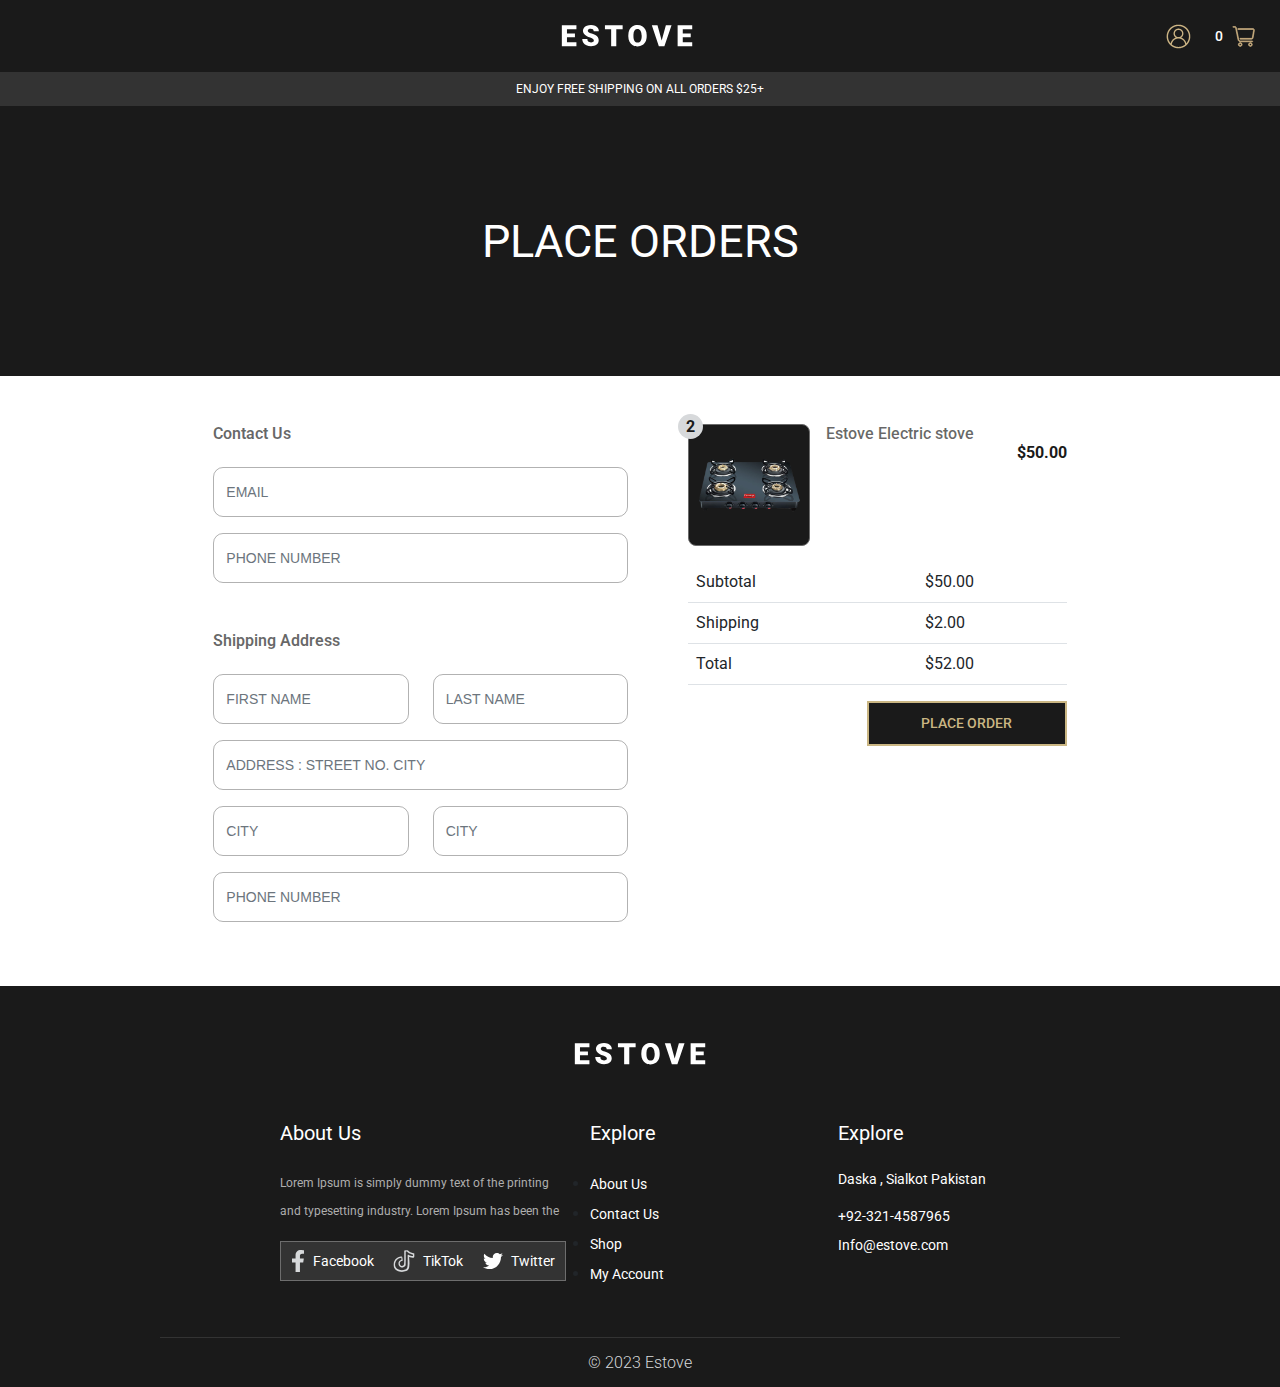
<file: place-order.html>
<!doctype html>
<html lang="en">
  <head>
    <meta charset="utf-8">
    <meta name="viewport" content="width=device-width, initial-scale=1">
    <link rel="icon" type="image/x-icon" href="./images/favicon.png" class=""/>
    <link href="./css/bootstrap.min.css" rel="stylesheet">
    <link href="./css/style.css" rel="stylesheet">
    <link href="./css/owl.carousel.min.css" rel="stylesheet">
    <title>Estove</title>
  </head>
  <body>
    <header class="header">
      <nav class="navbar navbar-expand-lg navbar-light px-3 py-3">
        <div class="w-100 text-start text-lg-center"><a class="navbar-brand d-block p-0 m-0" href="index.html"><img class="img-fluid" src="./images/logo.svg" alt="logo"/></a></div>
        <ul class="navbar-nav ms-auto">
          <li class="nav-item me-2"><a class="nav-link" aria-current="page" href="#!"><img class="img-fluid" src="./images/usericon.svg" alt="user"/></a></li>
          <li class="nav-item"><a class="nav-link" aria-current="page" data-bs-toggle="offcanvas" href="#offcanvasExample" role="button" aria-controls="offcanvasExample"><span class="me-2">0</span><img class="img-fluid" src="./images/carticon.svg" alt="carticon"/></a></li>
        </ul>
      </nav>
      <!--  -->
      <div id="carouselExampleControls" class="carousel slide" data-bs-ride="carousel">
        <div class="css-jeu3kb">ENJOY FREE SHIPPING ON ALL ORDERS $25+</div>
      </div>
    </header>
    <!--  -->
    <main>
      <!--  -->
      <section class="blackBg py-4 text-center d-flex align-items-center justify-content-center" style="min-height: 270px;"><h5 class="breadCrumbsTitle">Place Orders</h5></section>
      <!--  -->
      <section class="fullLert">
        <div class="col-xl-8 col-lg-9 col-md-10 col-11 mx-auto">
            <div class="row">
                <div class="col-xl-6 col-lg-6 mb-4 mb-lg-0 py-5">
                    <form class="formPage">
                        <h4 class="titleLer mb-4">Contact Us</h4>
                        <div class="form-group mb-3">
                            <input type="email" class="form-control" id="exampleFormControlInput1" placeholder="Email">
                        </div>
                        <div class="form-group mb-3">
                            <input type="phone" class="form-control" id="exampleFormControlInput1" placeholder="Phone Number">
                        </div>
                        <!--  -->
                        <h4 class="titleLer mb-4 mt-5">Shipping Address</h4>
                        <div class="row">
                            <div class="col-6">
                                <div class="form-group mb-3">
                                    <input type="text" class="form-control" id="exampleFormControlInput1" placeholder="First Name">
                                </div>
                            </div>
                            <div class="col-6">
                                <div class="form-group mb-3">
                                    <input type="text" class="form-control" id="exampleFormControlInput1" placeholder="Last Name">
                                </div>
                            </div>
                        </div>
                        <div class="form-group mb-3">
                            <input type="text" class="form-control" id="exampleFormControlInput1" placeholder="Address : street no. city">
                        </div>
                        <div class="row">
                            <div class="col-6">
                                <div class="form-group mb-3">
                                    <input type="text" class="form-control" id="exampleFormControlInput1" placeholder="City">
                                </div>
                            </div>
                            <div class="col-6">
                                <div class="form-group mb-3">
                                    <input type="text" class="form-control" id="exampleFormControlInput1" placeholder="city">
                                </div>
                            </div>
                        </div>
                        <div class="form-group mb-3">
                            <input type="phone" class="form-control" id="exampleFormControlInput1" placeholder="Phone number">
                        </div>
                    </form>
                </div>
                <div class="col-xl-6 col-lg-6 py-5 ps-xl-5">
                    <ul class="cartRopp">
                        <li class="nav-items pb-3">
                            <div class="position-relative">
                                <a href="#" class="number">2</a>
                                <a href="#" class="itemsImage"><img class="img-fluid" src="./images/producticon.png" alt="icon"/></a>
                            </div>
                            <div class="ms-3 w-100">
                                <h6 style="color: rgba(0, 0, 0, 0.6);">Estove Electric stove</h6>
                                <div class="price text-end">$50.00</div>
                            </div>
                        </li>
                    </ul>
                    <!--  -->
                    <div class="table-responsive">
                        <table class="table">
                            <tbody>
                                <tr>
                                    <td>Subtotal</td>
                                    <td></td>
                                    <td>$50.00</td>
                                </tr>
                                <tr>
                                    <td>Shipping</td>
                                    <td>&nbsp;</td>
                                    <td>$2.00</td>
                                </tr>
                                <tr>
                                    <td>Total</td>
                                    <td>&nbsp;</td>
                                    <td>$52.00</td>
                                </tr>
                            </tbody>
                        </table>
                    </div>
                    <!--  -->
                    <div class="text-end"><a class="blackBg btn btnBorder" href="#">Place order</a></div>
                </div>
            </div>
        </div>
      </section>
    </main>
    <!-- footer -->
    <footer class="footer pt-5">
      <div class="col-xl-9 col-lg-9 col-md-10 col-11 mx-auto">
        <div class="text-center mb-5"><a class="" href="index.html"><img class="img-fluid" src="./images/logo.svg" alt="logo"/></a></div>
        <!--  -->
        <div class="col-xxl-7 col-xl-9 col-lg-10 col-md-11 col-11 mx-auto mb-5">
          <div class="row">
            <div class="col-xl-5 col-lg-5 mb-4 mb-lg-0 text-center text-lg-start">
              <h5 class="footerTitle mb-4">About Us</h5>
              <p class="paragraphtext">Lorem Ipsum is simply dummy text of the printing and typesetting industry. Lorem Ipsum has been the</p>
              <ul class="list-unstyled socialLinks mt-3 mx-auto mx-lg-0">
                <li><a href="#" class="whiteText"><img class="img-fluid me-2" src="./images/facebook.svg" alt="icon"/> Facebook</a></li>
                <li><a href="#" class="whiteText"><img class="img-fluid me-2" src="./images/tiktok.svg" alt="icon"/> TikTok</a></li>
                <li><a href="#" class="whiteText"><img class="img-fluid me-2" src="./images/twitter.svg" alt="icon"/> Twitter</a></li>
              </ul>
            </div>
            <div class="col-xl-4 col-lg-4 col-6">
              <h5 class="footerTitle mb-4">Explore</h5>
              <ul class="bottomLinks">
                <li><a href="./about.html" class="">About Us</a></li>
                <li><a href="./contact.html" class="">Contact Us</a></li>
                <li><a href="#" class="">Shop</a></li>
                <li><a href="./my-account.html" class="">My Account</a></li>
              </ul>
            </div>
            <div class="col-xl-3 col-lg-3 col-6">
              <h5 class="footerTitle mb-4">Explore</h5>
              <p class="whiteText">Daska , Sialkot Pakistan</p>
              <a href="tel:" class="mb-2 d-block whiteText">+92-321-4587965</a>
              <a href="mailto:" class="whiteText d-block">Info@estove.com</a>
            </div>
          </div>
        </div>
        <!--  -->
        <div class="copyRight text-center mt-4">© 2023 Estove</div>
      </div>
    </footer>
    <!-- offcanvas -->
    <div class="offcanvas offcanvasCart offcanvas-end" tabindex="-1" id="offcanvasExample" aria-labelledby="offcanvasExampleLabel">
      <div class="offcanvas-header">
        <h5 class="offcanvas-title" id="offcanvasExampleLabel">MY CART</h5>
        <button type="button" class="btn-close text-reset" data-bs-dismiss="offcanvas" aria-label="Close"></button>
      </div>
      <div class="offcanvas-body">
        <p class="css-1a6g2op">TOO MUCH SAUCE, SAID NO ONE EVER.</p>
        <ul class="cartRopp">
          <li class="nav-items pb-3">
            <button type="button" class="removeButton btn p-0" style="background: transparent;"><img class="img-fluid" src="./images/crossicon.svg" alt="icon"/></button>
            <a href="#" class="itemsImage"><img class="img-fluid" src="./images/producticon.png" alt="icon"/></a>
            <div class="ms-3 w-100">
              <div class="d-flex align-items-end">
                <div class="quantity">
                  <div class="quantity_box">
                    <span class="increase quantity_up"><img class="img-fluid" src="./images/plusicon.svg" alt="icon"/></span>
                    <span class="decrease quantity_down"><img class="img-fluid" src="./images/minuicon.svg" alt="icon"/></span>
                    <input class="number quantity_input d-inline-block" type="text" name="qty" value="1">
                  </div>
                </div>
                <div class="price ms-auto">$50.00</div>
                <!--  -->
              </div>
            </div>
          </li>
        </ul>
      </div>
    </div>
    <!--  -->
    <script src="./js/theme_jquery-1.12.4.min.js"></script>
    <script src="./js/bootstrap.bundle.min.js"></script>
    <script src="./js/owl.carousel.min.js"></script>
    <script src="./js/theme_slider-custom.js"></script>
  </body>
</html>
</file>
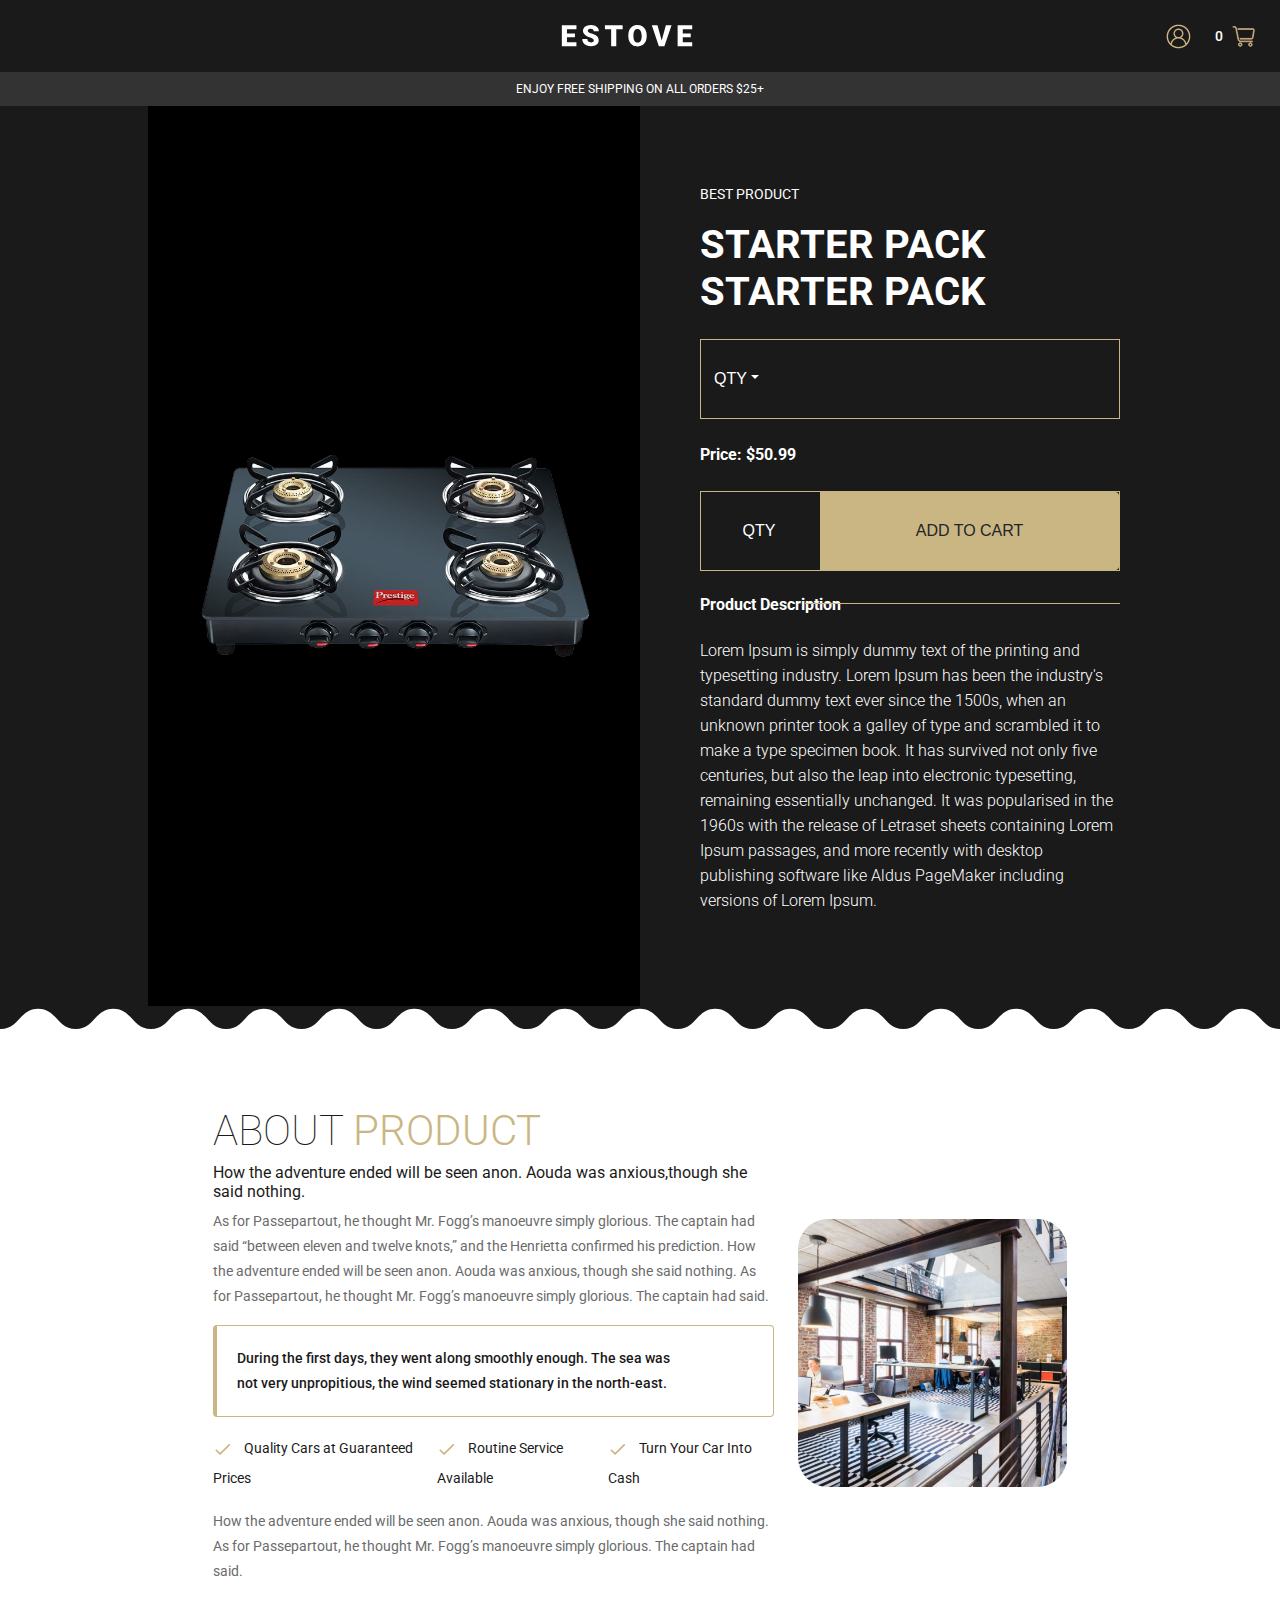
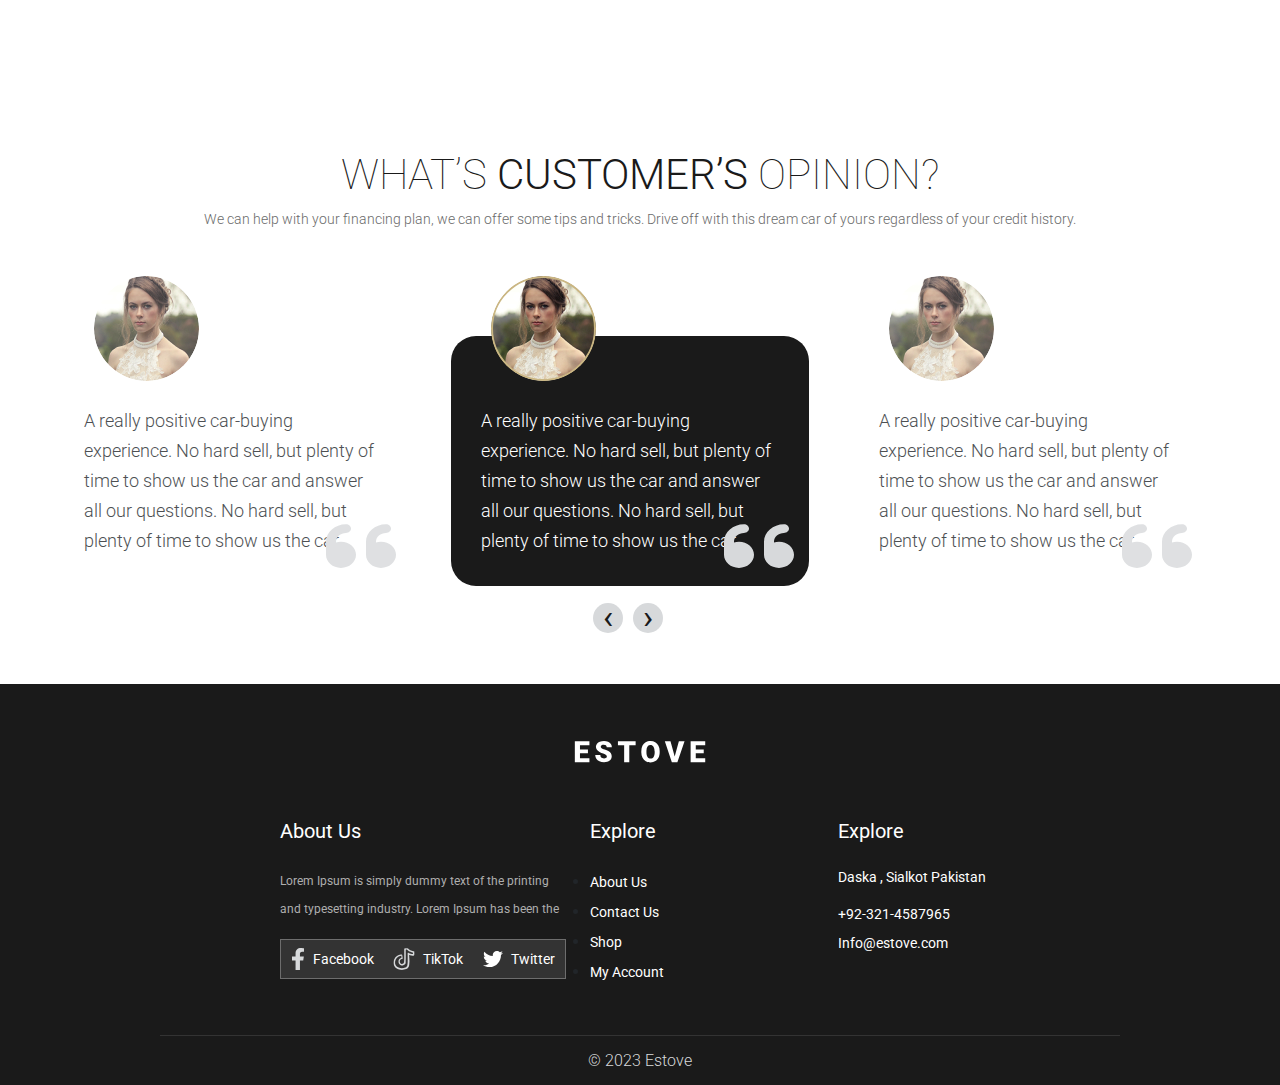
<file: preview.html>
<!doctype html>
<html lang="en">
  <head>
    <meta charset="utf-8">
    <meta name="viewport" content="width=device-width, initial-scale=1">
    <link rel="icon" type="image/x-icon" href="./images/favicon.png" class=""/>
    <link href="./css/bootstrap.min.css" rel="stylesheet">
    <link href="./css/style.css" rel="stylesheet">
    <link href="./css/owl.carousel.min.css" rel="stylesheet">
    <title>Estove</title>
  </head>
  <body>
    <header class="header">
      <nav class="navbar navbar-expand-lg navbar-light px-3 py-3">
        <div class="w-100 text-start text-lg-center"><a class="navbar-brand d-block p-0 m-0" href="index.html"><img class="img-fluid" src="./images/logo.svg" alt="logo"/></a></div>
        <ul class="navbar-nav ms-auto">
          <li class="nav-item me-2"><a class="nav-link" aria-current="page" href="#!"><img class="img-fluid" src="./images/usericon.svg" alt="user"/></a></li>
          <li class="nav-item"><a class="nav-link" aria-current="page" data-bs-toggle="offcanvas" href="#offcanvasExample" role="button" aria-controls="offcanvasExample"><span class="me-2">0</span><img class="img-fluid" src="./images/carticon.svg" alt="carticon"/></a></li>
        </ul>
      </nav>
      <!--  -->
      <div id="carouselExampleControls" class="carousel slide" data-bs-ride="carousel">
        <div class="css-jeu3kb">ENJOY FREE SHIPPING ON ALL ORDERS $25+</div>
      </div>
    </header>
    <!--  -->
    <main>
      <!--  -->
      <section class="blackBg detailedPage position-relative">
        <div class="col-xl-9 col-lg-9 col-md-10 col-11 mx-auto">
          <div class="row align-items-center">
          <div class="col-xl-6 py-5 fullblackBg text-center vh-100">
            <div class="d-flex align-items-center h-100 justify-content-center"><img class="img-fluid" style="width: 400px;" src="./images/producticon.png" alt="icon"/></div>
          </div>
          <div class="col-xl-6">
            <div class="ps-xl-5 py-5">
              <small class="d-block text-uppercase text-white mb-3">Best Product</small>
              <h4 class="titleName">STARTER PACK STARTER PACK</h4>
              <!--  -->
              <div class="input-group mt-4" style="flex-wrap: inherit;">
                <button class="btn w-100 text-start dropdown-toggle blackBg text-white" type="button" data-bs-toggle="dropdown" aria-expanded="false">QTY</button>
                <ul class="dropdown-menu">
                  <li><a class="dropdown-item" href="#">Action</a></li>
                  <li><a class="dropdown-item" href="#">Another action</a></li>
                  <li><a class="dropdown-item" href="#">Something else here</a></li>
                  <li><hr class="dropdown-divider"></li>
                  <li><a class="dropdown-item" href="#">Separated link</a></li>
                </ul>
              </div>
              <!--  -->
              <p class="mt-4 text-white" style="font-size: 16px;"><strong>Price: $50.99 </strong></p>
              <!--  -->
              <div class="input-group quantyBTN mt-4" style="flex-wrap: inherit;">
                <button class="btn dropdown-toggle blackBg text-white" style="max-width: 120px;width: 100%;" type="button" data-bs-toggle="dropdown" aria-expanded="false">QTY</button>
                <ul class="dropdown-menu">
                  <li><a class="dropdown-item" href="#">Action</a></li>
                  <li><a class="dropdown-item" href="#">Another action</a></li>
                  <li><a class="dropdown-item" href="#">Something else here</a></li>
                  <li><hr class="dropdown-divider"></li>
                  <li><a class="dropdown-item" href="#">Separated link</a></li>
                </ul>
                <button class="btn w-100 text-uppercase" type="button">Add to cart</button>
              </div>
              <!--  -->
              <div class="mt-4 ProductDescription"><span>Product Description</span></div>
              <p class="mt-4 descriptionPragraph">Lorem Ipsum is simply dummy text of the printing and typesetting industry. Lorem Ipsum has been the industry's standard dummy text ever since the 1500s, when an unknown printer took a galley of type and scrambled it to make a type specimen book. It has survived not only five centuries, but also the leap into electronic typesetting, remaining essentially unchanged. It was popularised in the 1960s with the release of Letraset sheets containing Lorem Ipsum passages, and more recently with desktop publishing software like Aldus PageMaker including versions of Lorem Ipsum.</p>
            </div>
          </div>
          </div>
        </div>
        <div class="wave"></div>
      </section>
      <!--  -->
      <section class="aboutRop">
        <div class="col-xl-8 col-lg-9 col-md-10 col-11 mx-auto">
            <div class="row align-items-center">
              <div class="col-xxl-8 col-xl-8 col-lg-12">
                  <div class="mainHeeading mb-1">
                  <h5 class="mb-2 text-uppercase">About <span>Product</span></h5>
                  </div>
                  <h3 class="h3Title mb-2">How the adventure ended will be seen anon. Aouda was anxious,though she said nothing.</h3>
                  <p class="aboutPragraph">As for Passepartout, he thought Mr. Fogg’s manoeuvre simply glorious. The captain had said “between eleven and twelve knots,” and the Henrietta confirmed his prediction. How the adventure ended will be seen anon. Aouda was anxious, though she said nothing. As for Passepartout, he thought Mr. Fogg’s manoeuvre simply glorious. The captain had said.</p>
                  <!--  -->
                  <div class="bdCallout bdCallout-info mb-3">
                  <p class="m-0">During the first days, they went along smoothly enough. The sea was</p>
                  <p class="m-0">not very unpropitious, the wind seemed stationary in the north-east.</p>
                  </div>
                  <!--  -->
                  <ul class="list-unstyled qualityRop mb-3 d-xl-flex align-items-center justify-content-between">
                  <li><img class="img-fluid me-2" src="./images/checkicon.svg" alt="icon"/> Quality Cars at Guaranteed Prices</li>
                  <li><img class="img-fluid me-2" src="./images/checkicon.svg" alt="icon"/> Routine Service Available</li>
                  <li><img class="img-fluid me-2" src="./images/checkicon.svg" alt="icon"/> Turn Your Car Into Cash</li>
                  </ul>
                  <!--  -->
                  <p class="aboutPragraph">How the adventure ended will be seen anon. Aouda was anxious, though she said nothing. As for Passepartout, he thought Mr. Fogg’s manoeuvre simply glorious. The captain had said.</p>
              </div>
              <div class="col-xxl-4 col-xl-4 col-lg-12 text-center">
                  <div class="aboutimage"><img class="img-fluid w-100" src="./images/aboutimage.jpg" alt="icon"/></div>
              </div>
            </div>
        </div>
      </section>
      <!--  -->
      <section class="testiMonial">
      <div class="col-xl-9 col-lg-9 col-md-10 col-11 mx-auto">
          <div class="mainHeeading text-center mb-1">
          <h5 class="mb-2 text-uppercase">What’s <span class="">Customer’s</span> Opinion?</h5>
          <p>We can help with your financing plan, we can offer some tips and tricks. Drive off with this dream car of yours regardless of your credit history.</p>
          </div>
      </div>
      <!--  -->
      <div class="col-xl-11 col-lg-11 col-md-11 col-11 mx-auto mt-4">
          <div class="row testiMonial-slidee owl-carousel">
          <div class="col-12">
              <div class="testiMonialCard">
              <div class="avatarPic"><a href="#" class="d-block"><img class="img-fluid" src="./images//avatar.jpg" alt="icon"/></a></div>
              <p class="mb-0 testiPraragraph">A really positive car-buying experience. No hard sell, but plenty of time to show us the car and answer all our questions. No hard sell, but plenty of time to show us the car</p>
              <div class="qouteicon"><img class="img-fluid" src="./images//qouteicon.svg" alt="icon"/></div>
              </div>
          </div>
          <div class="col-12">
              <div class="testiMonialCard">
              <div class="avatarPic"><a href="#" class="d-block"><img class="img-fluid" src="./images//avatar.jpg" alt="icon"/></a></div>
              <p class="mb-0 testiPraragraph">A really positive car-buying experience. No hard sell, but plenty of time to show us the car and answer all our questions. No hard sell, but plenty of time to show us the car</p>
              <div class="qouteicon"><img class="img-fluid" src="./images//qouteicon.svg" alt="icon"/></div>
              </div>
          </div>
          </div>
      </div>
      <!--  -->
      </section>
    </main>
    <!-- footer -->
    <footer class="footer pt-5 mt-5">
      <div class="col-xl-9 col-lg-9 col-md-10 col-11 mx-auto">
        <div class="text-center mb-5"><a class="" href="index.html"><img class="img-fluid" src="./images/logo.svg" alt="logo"/></a></div>
        <!--  -->
        <div class="col-xxl-7 col-xl-9 col-lg-10 col-md-11 col-11 mx-auto mb-5">
          <div class="row">
            <div class="col-xl-5 col-lg-5 mb-4 mb-lg-0 text-center text-lg-start">
              <h5 class="footerTitle mb-4">About Us</h5>
              <p class="paragraphtext">Lorem Ipsum is simply dummy text of the printing and typesetting industry. Lorem Ipsum has been the</p>
              <ul class="list-unstyled socialLinks mt-3 mx-auto mx-lg-0">
                <li><a href="#" class="whiteText"><img class="img-fluid me-2" src="./images/facebook.svg" alt="icon"/> Facebook</a></li>
                <li><a href="#" class="whiteText"><img class="img-fluid me-2" src="./images/tiktok.svg" alt="icon"/> TikTok</a></li>
                <li><a href="#" class="whiteText"><img class="img-fluid me-2" src="./images/twitter.svg" alt="icon"/> Twitter</a></li>
              </ul>
            </div>
            <div class="col-xl-4 col-lg-4 col-6">
              <h5 class="footerTitle mb-4">Explore</h5>
              <ul class="bottomLinks">
                <li><a href="./about.html" class="">About Us</a></li>
                <li><a href="./contact.html" class="">Contact Us</a></li>
                <li><a href="#" class="">Shop</a></li>
                <li><a href="./my-account.html" class="">My Account</a></li>
              </ul>
            </div>
            <div class="col-xl-3 col-lg-3 col-6">
              <h5 class="footerTitle mb-4">Explore</h5>
              <p class="whiteText">Daska , Sialkot Pakistan</p>
              <a href="tel:" class="mb-2 d-block whiteText">+92-321-4587965</a>
              <a href="mailto:" class="whiteText d-block">Info@estove.com</a>
            </div>
          </div>
        </div>
        <!--  -->
        <div class="copyRight text-center mt-4">© 2023 Estove</div>
      </div>
    </footer>
    <!-- offcanvas -->
    <div class="offcanvas offcanvasCart offcanvas-end" tabindex="-1" id="offcanvasExample" aria-labelledby="offcanvasExampleLabel">
      <div class="offcanvas-header">
        <h5 class="offcanvas-title" id="offcanvasExampleLabel">MY CART</h5>
        <button type="button" class="btn-close text-reset" data-bs-dismiss="offcanvas" aria-label="Close"></button>
      </div>
      <div class="offcanvas-body">
        <p class="css-1a6g2op">TOO MUCH SAUCE, SAID NO ONE EVER.</p>
        <ul class="cartRopp">
          <li class="nav-items pb-3">
            <button type="button" class="removeButton btn p-0" style="background: transparent;"><img class="img-fluid" src="./images/crossicon.svg" alt="icon"/></button>
            <a href="#" class="itemsImage"><img class="img-fluid" src="./images/producticon.png" alt="icon"/></a>
            <div class="ms-3 w-100">
              <div class="d-flex align-items-end">
                <div class="quantity">
                  <div class="quantity_box">
                    <span class="increase quantity_up"><img class="img-fluid" src="./images/plusicon.svg" alt="icon"/></span>
                    <span class="decrease quantity_down"><img class="img-fluid" src="./images/minuicon.svg" alt="icon"/></span>
                    <input class="number quantity_input d-inline-block" type="text" name="qty" value="1">
                  </div>
                </div>
                <div class="price ms-auto">$50.00</div>
                <!--  -->
              </div>
            </div>
          </li>
        </ul>
      </div>
    </div>
    <!--  -->
    <script src="./js/theme_jquery-1.12.4.min.js"></script>
    <script src="./js/bootstrap.bundle.min.js"></script>
    <script src="./js/owl.carousel.min.js"></script>
    <script src="./js/theme_slider-custom.js"></script>
  </body>
</html>
</file>
<file: css/style.css>
@import url('https://fonts.googleapis.com/css2?family=Roboto:ital,wght@0,100;0,300;0,400;0,500;0,700;0,900;1,100;1,300;1,400;1,500;1,700;1,900&display=swap');
::selection {
    background: transparent;
    color: var(--goldencolor);
}
* {
    margin: 0;
    padding: 0;
    box-sizing: border-box;
}
:root {
    --fontfamily_Roboto: 'Roboto', sans-serif;
    --blackcolor: #1A1A1A;
    --whitecolor: #ffffff;
    --fullblackcolor: #000000;
    --goldencolor: #CAB683;
    --lightblackcolor: #333333;
    --bordercolor: #D7D9DB;
    --paragraphcolor: #6B6B6B;
}

.blackText{
    color: var(--blackcolor) !important;
}
.blackBg{
    background-color: var(--blackcolor) !important;
}
.whiteText{
    color: var(--whitecolor);
}
.whiteBg{
    background-color: var(--whitecolor);
}
.goldenText{
    color: var(--goldencolor) !important;
}
.goldenBg{
    background-color: var(--goldencolor);
}
.fullblackText{
    color: var(--fullblackcolor) !important;
}
.fullblackBg{
    background-color: var(--fullblackcolor);
}
.paragraphText{
    color: var(--paragraphcolor) !important;
}
.paragraphBg{
    background-color: var(--paragraphcolor);
}

.lineHeight{
    line-height: 30px;
}

html {
    min-height: 100%;
    position: relative;
    -ms-text-size-adjust: 100%;
    -webkit-text-size-adjust: 100%;
}


/* Reset Styles */

body {
    padding: 0;
    margin: 0;
    background: var(--whitecolor);
    font-family: var(--fontfamily_Roboto);
    overflow: overlay;
    -moz-osx-font-smoothing: grayscale;
    -webkit-font-smoothing: antialiased;
}
ul,
ol,
li {
    margin: 0;
    padding: 0;
}

.form-control,
.form-control:focus {
    box-shadow: none;
    -moz-box-shadow: none;
}

.form-control {
    box-shadow: none;
    background: none;
}

.form-control:focus {
    outline: 0;
    box-shadow: none;
}

a {
    text-decoration: none;
    color: transparent;
    font-size: 14px;
}
a:hover{
    color: var(--goldencolor);
}
p{
    font-size: 14px;
}
div,
h1,
h2,
h3,
h4,
h5,
span {
    text-shadow: none;
    font-family: var(--fontfamily_Roboto);
}

[type=button]:focus,
a:active,
a:focus,
a:visited,
button::-moz-focus-inner,
input[type=reset]::-moz-focus-inner,
input[type=button]::-moz-focus-inner,
input[type=submit]::-moz-focus-inner,
input[type=file]>input[type=button]::-moz-focus-inner,
select::-moz-focus-inner {
    outline: 0;
}

input,
.form-control:focus,
input:focus,
select:focus,
textarea:focus,
button:focus {
    outline: none;
    outline-width: 0;
    outline-color: transparent;
    box-shadow: none;
    outline-style: none;
}

textarea {
    resize: none;
    overflow-x: hidden;
    font-family: var(--fontfamily_Roboto);
}

h1,
h2,
h3,
h4,
h5,
h6 {
    color: var(--blackcolor);
    margin-bottom: 0;
    margin-top: 0;
    font-family: var(--fontfamily_Roboto);
}

.h1,
.h2,
.h3,
.h4,
.h5,
.h6 {
    margin-bottom: 0;
    margin-top: 0;
    font-weight: 600;
    color: var(--blackcolor);
    font-family: var(--fontfamily_Roboto);
}
/* header */
header.header{
    background-color: var(--blackcolor);
}
header.header .navbar-nav .nav-link{
    padding: 0 .5rem;
    font-size: 14px;
    font-weight: 500;
    display: flex;
    align-items: center;
    justify-content: center;
}
header.header .navbar-nav .nav-link img{
    height: 100%;
    width: 100%;
    max-width: 25px;
    max-height: 25px;
    min-width: 25px;
    min-height: 25px;
}
header.header .navbar-nav .nav-link span{
    color: var(--whitecolor);
}
header.header .css-jeu3kb{
    padding-top: 10px;
    padding-bottom: 10px;
    position: sticky;
    justify-content: center;
    z-index: 59;
    -webkit-box-align: center;
    align-items: center;
    color: var(--whitecolor);
    text-align: center;
    margin: 0px;
    min-width: 0px;
    display: flex;
    background-color: var(--lightblackcolor);
    font-weight: 400;
    font-size: 12px;
    line-height: 14px;
}
@media(min-width:1199px){
    header.header .navbar-brand{
        transform: translate(40px, 0px);
    }
}
@media(max-width:991px){
    header.header .navbar-expand-lg .navbar-nav {
        flex-direction: row;
    }
    header.header .navbar {
        flex-wrap: inherit;
    }
}

/* footer */
footer.footer{
    background-color: var(--blackcolor);
}
footer.footer .copyRight{
    font-style: normal;
    font-weight: 300;
    font-size: 16px;
    line-height: 19px;
    color: var(--bordercolor);
    padding: 15px;
    border-top: solid 1px var(--lightblackcolor);
}
footer.footer .footerTitle{
    font-style: normal;
    font-weight: 400;
    font-size: 20px;
    line-height: 23px;
    color: var(--whitecolor);
}
footer.footer .paragraphtext{
    color: #AEAEAE;
    font-weight: 400;
    line-height: 28px;
    font-size: 12px;
}
footer.footer ul.bottomLinks li{
    line-height: 30px;
}
footer.footer ul.bottomLinks li a{
    color: var(--whitecolor);
    font-size: 14px;
    transition: all .6s;
    font-weight: 400;
}
footer.footer ul.bottomLinks li a:hover{
    color: var(--goldencolor);
}
/* socialLinks */
footer.footer .socialLinks{
    max-width: 300px;
    display: flex;
    background-color: var(--lightblackcolor);
    align-items: center;
    justify-content: space-between;
    border:solid 1px #6D6D6D;
}
footer.footer .socialLinks li a{
    display: flex;
    padding: 8px 10px;
    align-items: center;
    font-size: 14px;
    transition: all .6s;
    justify-content: center;
}
footer.footer .socialLinks li a:hover{
    color: var(--whitecolor);
    background-color: var(--goldencolor);
}

/* carouselSlide */
.carousel.carouselSlide .carousel-caption h5{
    font-style: normal;
    font-weight: 400;
    font-size: 36px;
    line-height: 53px;
    color: var(--whitecolor);
}
.carousel.carouselSlide .carousel-caption{
    bottom: 3.25rem;
}

/* btnAll */
.btnAll{
    border: solid 2px var(--goldencolor);
    background-color: var(--blackcolor);
    border-radius: 0;
    max-width: 200px;
    min-width: 200px;
    color: var(--whitecolor);
    font-size: 14px;
    text-transform: uppercase;
}
.btnAll:hover{
    color: var(--goldencolor);
}
/* btnBorder */
.btnBorder{
    border: solid 2px var(--goldencolor);
    background-color: var(--whitecolor);
    border-radius: 0;
    max-width: 200px;
    min-width: 200px;
    color: var(--goldencolor);
    font-size: 14px;
    height: 45px;
    display: inline-flex;
    align-items: center;
    justify-content: center;
    font-weight: 500;
    text-transform: uppercase;
}
.btnBorder:hover{
    color: var(--goldencolor);
}
/* btnsimple */
.btnsimple{
    border: solid 2px transparent;
    background-color: transparent;
    border-radius: 0;
    max-width: 200px;
    min-width: 200px;
    color: var(--whitecolor);
    font-size: 14px;
    text-transform: uppercase;
}
.btnsimple:hover{
    color: var(--whitecolor);
}
/* offcanvasCart */
.offcanvas.offcanvasCart{
    background-color: var(--blackcolor);
    width: 360px;
    border: none;
}
.offcanvas.offcanvasCart .offcanvas-header{
    border-bottom: solid 1px var(--goldencolor);
}
.offcanvas.offcanvasCart .offcanvas-header .offcanvas-title{
    color: var(--whitecolor);
    line-height: normal;
    font-weight: 600;
    font-size: 14px;
}
.offcanvas.offcanvasCart .offcanvas-header .btn-close{
    background-image:url(../images/download.svg);
    background-position: center center;
    background-repeat: no-repeat;
    width: 20px;
    height: 20px;
    opacity: 1;
}
.offcanvas.offcanvasCart .offcanvas-body .css-1a6g2op{
    font-size: 16px;
    line-height: 24px;
    letter-spacing: 0.02em;
    margin: 0 auto;
    font-weight: 400;
    text-align: center;
    color: var(--whitecolor);
    min-width: 0;
    max-width: 250px;
}

/* mainHeeading */
.mainHeeading{
    position: relative;
}
.mainHeeading h5{
    font-style: normal;
    font-weight: 100;
    font-size: 42px;
    line-height: 49px;
    color: var(--blackcolor);
}
.mainHeeading h5 span{
    color: var(--goldencolor);
    position: relative;
    display: inline-flex;
    font-weight: 300;
}
.mainHeeading h5 span::after{
    position: absolute;
    content: '';
    bottom: 0;
    left: 0;
    height: 2px;
    width: 0;
    transition: all .6s;
    border-radius: 10px;
    background-color: var(--goldencolor);
}
.mainHeeading h5:hover span::after{
    width: 60%;
}
/* favoriteTabs */
.favoriteTabs.nav-tabs{
    border: none;
    position: relative;
}
.favoriteTabs.nav-tabs .nav-link{
    font-style: normal;
    font-weight: 500;
    font-size: 16px;
    transition: all .6s;
    border-radius: 0;
    margin: 0;
    max-width: 130px;
    min-width: 130px;
    line-height: 19px;
    border-left: none;
    border-right: none;
    color: var(--blackcolor);
    border:solid 3px transparent;
}
.favoriteTabs.nav-tabs .nav-item.show .nav-link, .favoriteTabs.nav-tabs .nav-link.active{
    color: var(--goldencolor);
    border-bottom-color:var(--goldencolor) ;
    border-top-color:var(--goldencolor) ;
}
@media(max-width:991px){
    .favoriteTabs.nav-tabs .nav-item{
        width: 100%;
        min-width: 100%;
    }
    .favoriteTabs.nav-tabs .nav-item .nav-link{
        width: 100%;
        min-width: 100%;
    }
}

/* productRop */
.productRop{
    position: relative;
}
.productRop .card{
    border: solid 1px var(--bordercolor);
    border-radius: 0;
    cursor: pointer;
    padding:15px 0 0 0;
}
.productRop .card:hover{
    border-color: var(--goldencolor);
}
.productRop .card .productImage{
    position: relative;
    transition: all .6s;
    margin:0 15px;
}
.productRop .card .card-body{
    padding: 0 15px;
    margin-bottom: 15px;
}
.productRop .card .card-footer{
    background-color: transparent;
}
.productRop .card .productImage img{
    max-width: 232px;
    position: relative;
    z-index: 1;
    margin-bottom: 30px;
}
/* .productRop .card:hover .productImage img{
    margin-bottom: 0px;
} */
.productRop .card .productImage::after{
    content: '';
    position: absolute;
    bottom: 0;
    left: 0;
    transition: all .6s;
    right: 0;
    z-index: 0;
    width: 100%;
    border-radius: 15px;
    height: 110px;
    background: rgba(215, 217, 219, 0.33);
}
.productRop .card:hover .productImage::after{
    background:var(--goldencolor) ;
    height: 100%;
}
.productRop .card h6.title{
    font-style: normal;
    font-weight: 500;
    color: var(--blackcolor);
    font-size: 16px;
    line-height: 19px;
    text-transform: uppercase;
}
.productRop .card .price{
    font-style: normal;
    font-weight: 700;
    font-size: 18px;
    line-height: 30px;
    transition: all .6s;
    color: var(--blackcolor);
    text-decoration-line: underline;
    text-transform: uppercase;
}
.productRop .card:hover .price{
    color: var(--goldencolor);
}
.productRop .card .reviews p{
    font-style: normal;
    font-weight: 400;
    font-size: 12px;
    line-height: 14px;
}
.productRop .card .cartBtn{
    background: #D7D9DB;
    border-radius: 6px;
    display: flex;
    align-items: center;
    justify-content: center;
    width: 100%;
    height: 100%;
    max-width: 36px;
    padding:0 10px;
    transition: all .6s;
    min-width: 36px;
    min-height: 36px;
    max-height: 36px;
}
.productRop .card .cartBtn span{
    display: inline-flex;
    font-style: normal;
    font-weight: 500;
    color: var(--whitecolor);
    height: 100%;
    font-size: 14px;
    align-items: center;
    line-height: 16px;
    text-transform: capitalize;
    display: none;
    transition: all .6s;
}
/* .productRop .card .cartBtn:hover span{
    display: block;
    transition: all .6s;
} */
/* .productRop .card .cartBtn:hover{
    transition: all .6s;
    min-width: fit-content;
    min-height: 36px;
    max-height: 36px;
    max-width: fit-content;
} */
.productRop .card:hover .cartBtn{
    transition: all .6s;
    min-width: fit-content;
    min-height: 36px;
    max-height: 36px;
    max-width: fit-content;
    background-color: var(--goldencolor);
}
.productRop .card:hover .cartBtn img{
    filter: brightness(1) contrast(1) invert(1);
}
.productRop .card:hover .cartBtn span{
    display: flex;
    min-width: fit-content;
    min-height: 36px;
    max-height: 36px;
    max-width: fit-content;
}


/*--------------------------------------------------------------------
                        quantity
--------------------------------------------------------------------*/
.quantity {
    display: inline-flex;
  }
  
  .quantity label {
    font-weight: 600;
  }
  
  .quantity .btn-custom {
    border-radius: 0;
    margin-left: 25px;
    background-color: #141717;
    color: #fff;
  }
  
  .quantity .btn-custom:hover {
    background-color: #c2a338;
  }
  
  .quantity:hover .btn-custom {
    background-color: #c2a338;
  }
  
  .quantity_box {
    /* height: 20px; */
    position: relative;
    /* width: 100px; */
    display: inline-block;
    border: 1px solid var(--bordercolor);
  }
  
  .quantity_box span {
    width: 30px;
    height: 30px;
    border: 1px solid var(--bordercolor);
    border-top: none;
    border-bottom: none;
    border-left: none;
    text-align: center;
    cursor: pointer;
    line-height: 30px;
    display: inline-block;
  }
  .quantity_box span img{
    width: 25px;
  }
  .quantity_box input {
    width: 30px;
    height: 30px;
    line-height: 30px;
    display: inline-block;
    padding: 0;
    background: none;
    border: 1px solid #f0f0f0 !important;
    font-size: 15px;
    text-align: center;
    line-height: 21px;
    background: var(--bordercolor);
    -webkit-box-shadow: none !important;
    -moz-box-shadow: none !important;
    box-shadow: none !important;
    -webkit-border-radius: 0;
    -moz-border-radius: 0;
    border-radius: 0;
    transform: translateY(-1px);
  }
  
  .quantity_box span i {
    font-size: 14px;
    line-height: 30px;
  }
  /* wave */
  .wave{
    position: absolute;
    bottom: -23px;
    z-index: -1;
    left: 0;
    right: 0;
    width: 100%;
    height: 100%;
    background-image: url(../images/wave.svg);
    background-repeat: repeat-x;
    background-position: bottom center;
  }
@media(max-width:991px){
    .wave{
        display: none;
    }
}
/* aboutRop */
.aboutRop{
    padding: 100px 0;
}
.aboutRop .aboutimage{
    overflow: hidden;
    border-radius: 30px;
}
.aboutRop .aboutimage img{
    transition: all .6s;
}
.aboutRop .aboutimage:hover img{
    transform: scale(1.2);
}
.aboutRop .h3Title{
    font-style: normal;
    font-weight: 400;
    font-size: 16px;
    color: var(--blackcolor);
    line-height: 19px;
}
.aboutRop .aboutPragraph{
    font-style: normal;
    font-weight: 400;
    font-size: 14px;
    line-height: 25px;
    color: var(--paragraphcolor);
}
.aboutRop .qualityRop li{
    font-style: normal;
    font-weight: 400;
    font-size: 14px;
    color: var(--blackcolor);
    line-height: 30px;
}
/* bdCallout */
.bdCallout-info {
    border-left-color: #5bc0de;
}
.bdCallout {
    padding: 1.25rem;
    border: 1px solid var(--goldencolor);
    border-left-width: .25rem;
    border-radius: .25rem;
}
.bdCallout p{
    font-style: normal;
    font-weight: 500;
    font-size: 14px;
    line-height: 25px;
    color: var(--blackcolor);
}

/* mainHeeading */
.testiMonial{
    padding: 50px 0 50px 0;
}
.testiMonial .mainHeeading h5 span{
    color: var(--blackcolor);
}
.testiMonial .mainHeeading h5 span::after{
    background-color: var(--blackcolor);
}
.testiMonial .mainHeeading p{
    font-style: normal;
    font-weight: 300;
    font-size: 14px;
    line-height: 25px;
    color: var(--paragraphcolor);
}
.testiMonial .testiMonialCard{
    background-color: var(--whitecolor);
    border-radius: 25px;
    padding: 30px;
    opacity: 0.8;
    transition: all .6s;
    min-height: 200px;
    position: relative;
}
.testiMonial .testiMonialCard .testiPraragraph{
    text-align: left;
    font-style: normal;
    font-weight: 300;
    margin-top: 40px;
    font-size: 18px;
    line-height: 30px;
}
.testiMonial .testiMonialCard:hover{
    background-color: var(--blackcolor);
    opacity: 1;
}
.testiMonial .testiMonialCard:hover .testiPraragraph{
    color: var(--whitecolor);
}
.testiMonial .testiMonialCard .qouteicon{
    position: absolute;
    right: 15px;
    bottom: 5px;
}
.testiMonial .testiMonialCard .avatarPic{
    position: absolute;
    top: -60px;
    left: 40px;
    width: 100%;
    height: 100%;
    max-height: 105px;
    max-width: 105px;
    min-width: 105px;
    min-height: 105px;
    border-radius: 100px;
    overflow: hidden;
}
.testiMonial .testiMonialCard .avatarPic img{
    transition: all .6s;
    border-radius: 100px;
}
.testiMonial .testiMonialCard:hover .avatarPic img{
    transform: scale(1.2);
}
.testiMonial .testiMonialCard .avatarPic::after{
    position: absolute;
    left: 0;
    right: 0;
    transition: all .6s;
    border-radius: 100px;
    bottom: 0;
    top: 0;
    content: '';
    z-index: 0;
    border: solid 2px transparent;
}
.testiMonial .testiMonialCard:hover .avatarPic::after{
    border-color: var(--goldencolor);
}
.testiMonial .owl-carousel .owl-stage-outer{
    padding-top: 80px;
}
.testiMonial .owl-carousel .owl-item{
    min-width: 260px !important;
    padding-right: 20px;
}
.testiMonial .owl-carousel .owl-item.center .testiMonialCard{
    background-color: var(--blackcolor);
    opacity: 1;
}
.testiMonial .owl-carousel .owl-item.center .testiMonialCard p{
    color: var(--whitecolor);
}
.testiMonial .owl-carousel .owl-item.center .testiMonialCard .avatarPic::after{
    border-color: var(--goldencolor);
}
.testiMonial .owl-carousel .owl-nav .owl-prev{
    margin: 0;
    width: 100%;
    height: 100%;
    max-width: 30px;
    max-height: 30px;
    min-width: 30px;
    min-height: 30px;
    display: inline-flex;
    align-items: center;
    justify-content: center;
    background-color: var(--bordercolor);
    border-radius: 100px;
    margin-right: 10px;
    transition: all .6s;
    color: var(--blackcolor) !important;
}
.testiMonial .owl-carousel .owl-nav .owl-prev:hover{
    background-color: var(--goldencolor);
}
.testiMonial .owl-carousel .owl-nav .owl-next{
    margin: 0;
    width: 100%;
    height: 100%;
    max-width: 30px;
    max-height: 30px;
    min-width: 30px;
    min-height: 30px;
    display: inline-flex;
    align-items: center;
    transition: all .6s;
    justify-content: center;
    background-color: var(--bordercolor);
    border-radius: 100px;
    color: var(--blackcolor) !important;
}
.testiMonial .owl-carousel .owl-nav .owl-next:hover{
    background-color: var(--goldencolor);
}

@media(min-width:1440px){
    .testiMonial .mainHeeading p{
        max-width: 600px;
        margin: 0 auto;
    }
}

/* .owl-nav{ display: none;} */
.owl-nav{ display: block !important; position: absolute; bottom: -50px; right: 0;}
/* .owl-carousel .owl-dots.disabled, .owl-carousel .owl-nav.disabled{ display: block;} */
.owl-carousel .owl-nav button.owl-next, .owl-carousel .owl-nav button.owl-prev, .owl-carousel button.owl-dot{
  margin:0 15px;
  font-size: 34px !important;
  color:#d0d2d8 !important;
}
.owl-carousel .owl-nav button.owl-next .fa{ transition: .8s;}
.owl-carousel .owl-nav button.owl-prev .fa{ transition: .8s;}
.owl-carousel .owl-nav button.owl-prev:hover .fa{ color:#10a7cf;}
.owl-carousel .owl-nav button.owl-next:hover .fa{ color:#10a7cf;}
.owl-carousel button.owl-next.active{
  border: solid 2px #10a7cf !important;
  background: #10a7cf !important;
}
.owl-carousel{ text-align: center;}

/* breadCrumbsTitle */
h5.breadCrumbsTitle{
    font-style: normal;
    font-weight: 400;
    font-size: 45px;
    text-transform: uppercase;
    line-height: 53px;
    color: var(--whitecolor);
}
@media(max-width:1199px){
    h5.breadCrumbsTitle{
        font-size: 28px;
    }
}
/* banner Back */
.bannerBack{
    position: relative;
    background: url(../images/estovebg.jpg) no-repeat center center;
}
.bannerBack::after{
    position: absolute;
    width: 100%;
    height: 100%;
    left: 0;
    content: '';
    z-index: 0;
    right: 0;
    top: 0;
    bottom: 0;
    background-color: rgba(0,0,0,0.5);
}
/* contentDetail */
.contentDetail h6{
    font-style: normal;
    font-weight: 400;
    font-size: 20px;
    line-height: 23px;
    color: var(--blackcolor);
}
.contentDetail p{
    font-style: normal;
    font-weight: 400;
    font-size: 14px;
    line-height: 25px;
    color: var(--paragraphcolor);
}
/* detailedPage */
.detailedPage .titleName{
    font-style: normal;
    font-weight: 700;
    font-size: 40px;
    line-height: 47px;
    color: var(--whitecolor);
}
.detailedPage .descriptionPragraph{
    font-style: normal;
    font-weight: 300;
    font-size: 16px;
    line-height: 25px;
    color: var(--whitecolor);
}
.detailedPage .ProductDescription{
    font-style: normal;
    font-weight: 700;
    font-size: 16px;
    line-height: 19px;
    color: var(--whitecolor);
    position: relative;
}
.detailedPage .ProductDescription span{ 
    padding: 0 10px 0 0;
    background-color: var(--blackcolor);
    display: inline-flex;
}
.detailedPage .ProductDescription::after{
    position: absolute;
    right: 0;
    left: auto;
    width: 100%;
    max-width: calc(100% - 25%);
    content: '';
    background-color: var(--goldencolor);
    height: 1px;
    top: 8px;
}
/* input-group */
.detailedPage .input-group{
    height: 80px;
    border: solid 1px var(--goldencolor);
}
.detailedPage .input-group.quantyBTN .btn:focus{
    box-shadow: none;
}
.detailedPage .input-group.quantyBTN .btn{
    background-color: var(--goldencolor);
}
.detailedPage .input-group.quantyBTN .btn.dropdown-toggle::after{
    border-left: .0em solid transparent;
    border-right: .0em solid transparent;
    border-top: .0em solid;
}


/* cartRopp */
.cartRopp{
    position: relative;
}
.cartRopp .nav-items{
    display: flex;
    position: relative;
    align-items: end;
    border-bottom: solid 1px var(--paragraphcolor);
}
.cartRopp .nav-items .itemsImage{
    display: flex;
    align-items: center;
    justify-content: center;
    padding: 8px;
    border: solid 1px var(--paragraphcolor);
    width: 100%;
    height: 100%;
    max-width: 85px;
    min-width: 85px;
    max-height: 85px;
    min-height: 85px;
}
.cartRopp .nav-items .price{
    font-style: normal;
    font-weight: 700;
    font-size: 16px;
    line-height: 19px;
    color: var(--whitecolor);
}
.cartRopp .nav-items .removeButton{
    position: absolute;
    top: 0;
    right: 0;
}
.cartRopp .nav-items .quantity_box{
    border-color: var(--goldencolor);
}
.cartRopp .nav-items .quantity_box span{
    background: var(--whitecolor);
    border-color: var(--goldencolor);
}
.cartRopp .nav-items .quantity_box input{
    background-color: var(--goldencolor);
}
/* formPage */
.formPage .form-control{
    height: 50px;
    font-size: 14px;
    font-weight: 400;
    border-radius: 10px;
    border: 1px solid rgba(0, 0, 0, 0.3);
    text-transform: uppercase;
}
.formPage .titleLer{
    font-style: normal;
    font-weight: 600;
    font-size: 16px;
    line-height: 19px;
    color: rgba(0, 0, 0, 0.6);
}
.fullLert .cartRopp .nav-items .price{
    color: var(--blackcolor);
}
.fullLert .cartRopp .nav-items{
    border: none;
    align-items: start;
}
.fullLert .cartRopp .nav-items .itemsImage{
    background-color: var(--blackcolor);
    border-radius: 8px;
    width: 100%;
    height: 100%;
    max-width: 122px;
    min-width: 122px;
    max-height: 122px;
    min-height: 122px;
}
.fullLert .cartRopp .nav-items .number{
    position: absolute;
    top: -10px;
    left: -10px;
    width: 100%;
    height: 100%;
    max-width: 25px;
    min-width: 25px;
    max-height: 25px;
    min-height: 25px;
    background-color: var(--bordercolor);
    color: var(--blackcolor);
    font-style: normal;
    font-weight: 700;
    font-size: 16px;
    line-height: 19px;
    display: flex;
    align-items: center;
    text-align: center;
    justify-content: center;
    border-radius: 100px;
}
</file>
